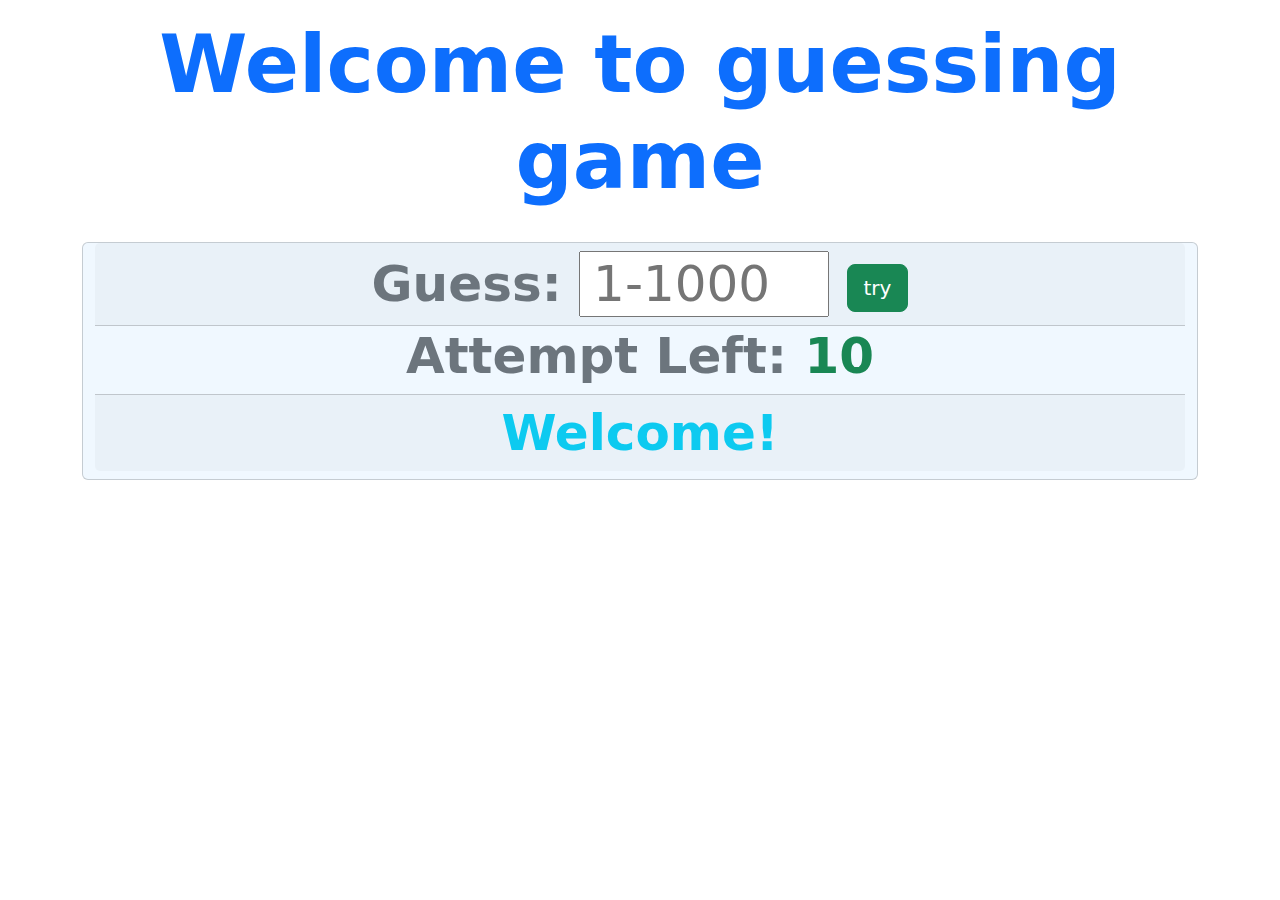
<file: index.html>
<!DOCTYPE html>
<html lang="en">
  <head>
    <meta charset="UTF-8" />
    <meta name="viewport" content="width=device-width, initial-scale=1.0" />
    <title>Gueesing Game</title>
    <link
      rel="stylesheet"
      href="https://cdn.jsdelivr.net/npm/bootstrap@5.3.3/dist/css/bootstrap.min.css"
    />
    <link rel="stylesheet" href="guess.css" />
  </head>
  <body>
    <div class="container">
      <h1 class="text-primary text-center alert">Welcome to guessing game</h1>

      <div class="card container-fluid">
        <h1 class="card-header text-center text-secondary">
          <label for="guess">Guess:</label>
          <input
            class="container short"
            name="guess"
            id="guess"
            type="number"
            placeholder = "1-1000"
          />
          <button id="try" class="btn btn-lg btn-success">try</button>
        </h1>
        <span id="over">
          <h1 class="text-center text-secondary" id="last">
            Attempt Left:
            <span id="attempts" class="text-success"></span>
          </h1>
          <h1 id="message" class="card-footer text-center text-info">
            Welcome! <span id="lastGuess"></span>
          </h1>
        </span>
      </div>
    </div>
    <div class=".progress-bar-animated"></div>
    <script src="guess.js"></script>
    <script src="https://cdn.jsdelivr.net/npm/bootstrap@5.3.3/dist/js/bootstrap.bundle.min.js"></script>
  </body>
</html>
</file>
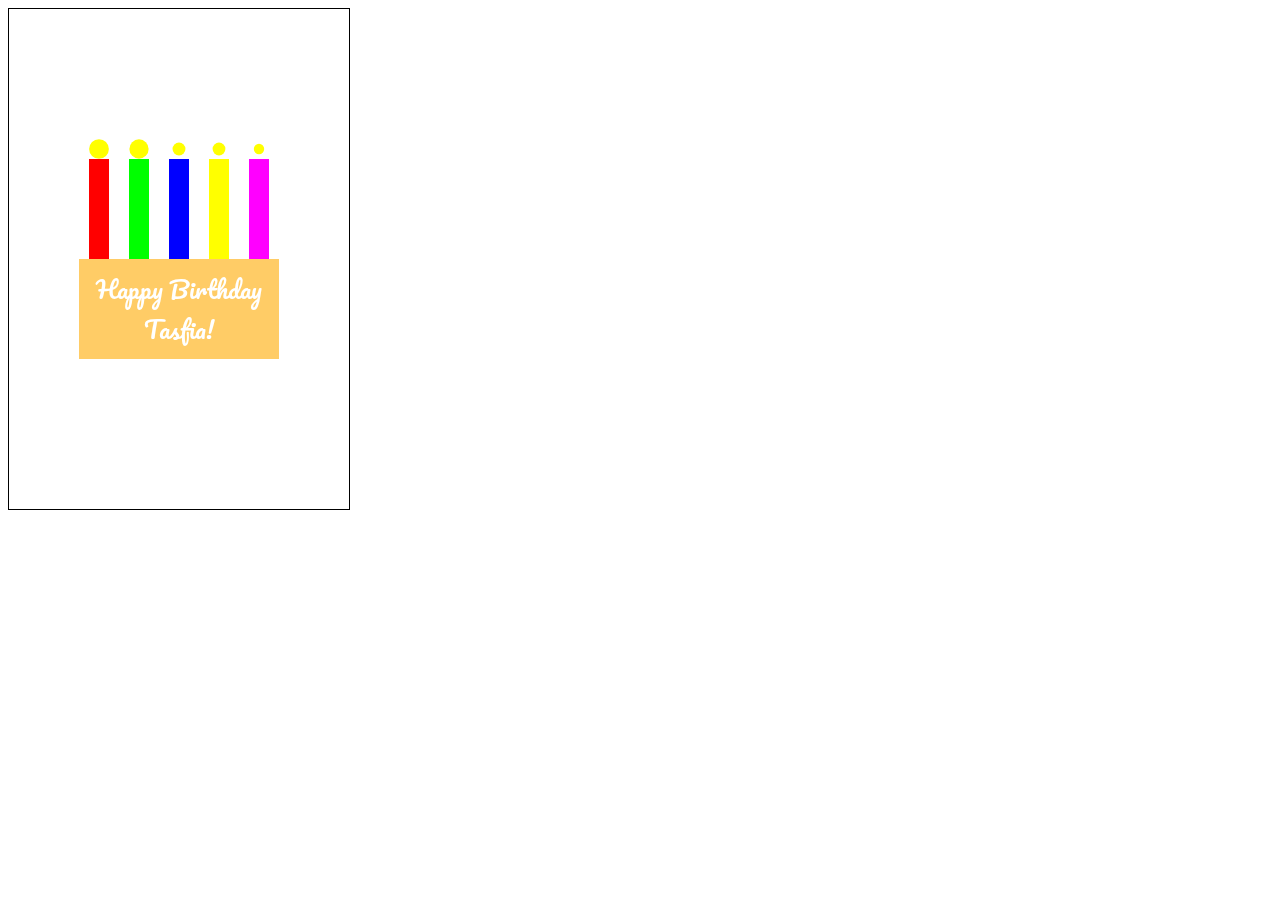
<file: birthday/index.html>
<!DOCTYPE html>
<html lang="en">

<head>
    <meta charset="UTF-8">
    <meta name="viewport" content="width=device-width, initial-scale=1.0">
    <title>Test</title>
    <link rel="stylesheet" href="https://fonts.googleapis.com/css?family=Pacifico">
    <link rel="stylesheet" href="styles.css">
</head>

<body>
    <canvas id="cakeCanvas" width="340%" height="500%"></canvas>
    <script src="script.js"></script>
</body>

</html>
</file>
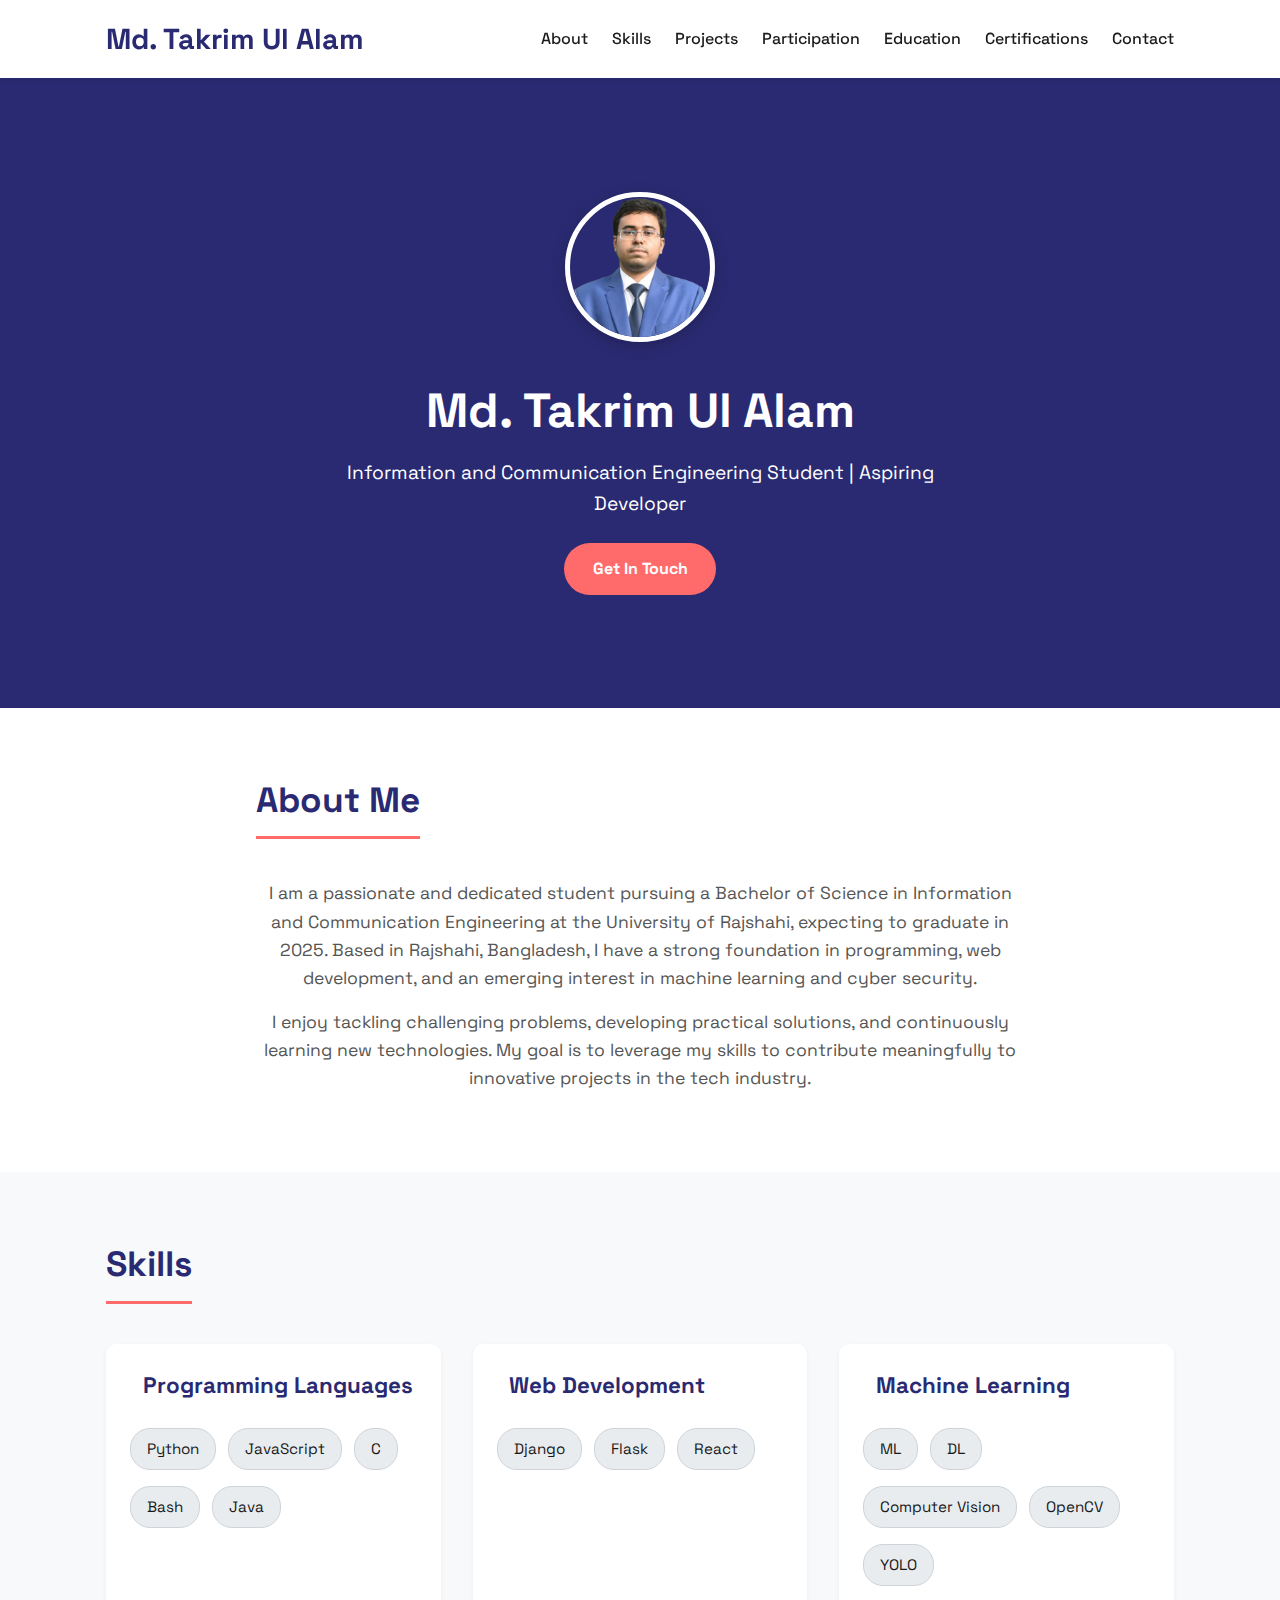
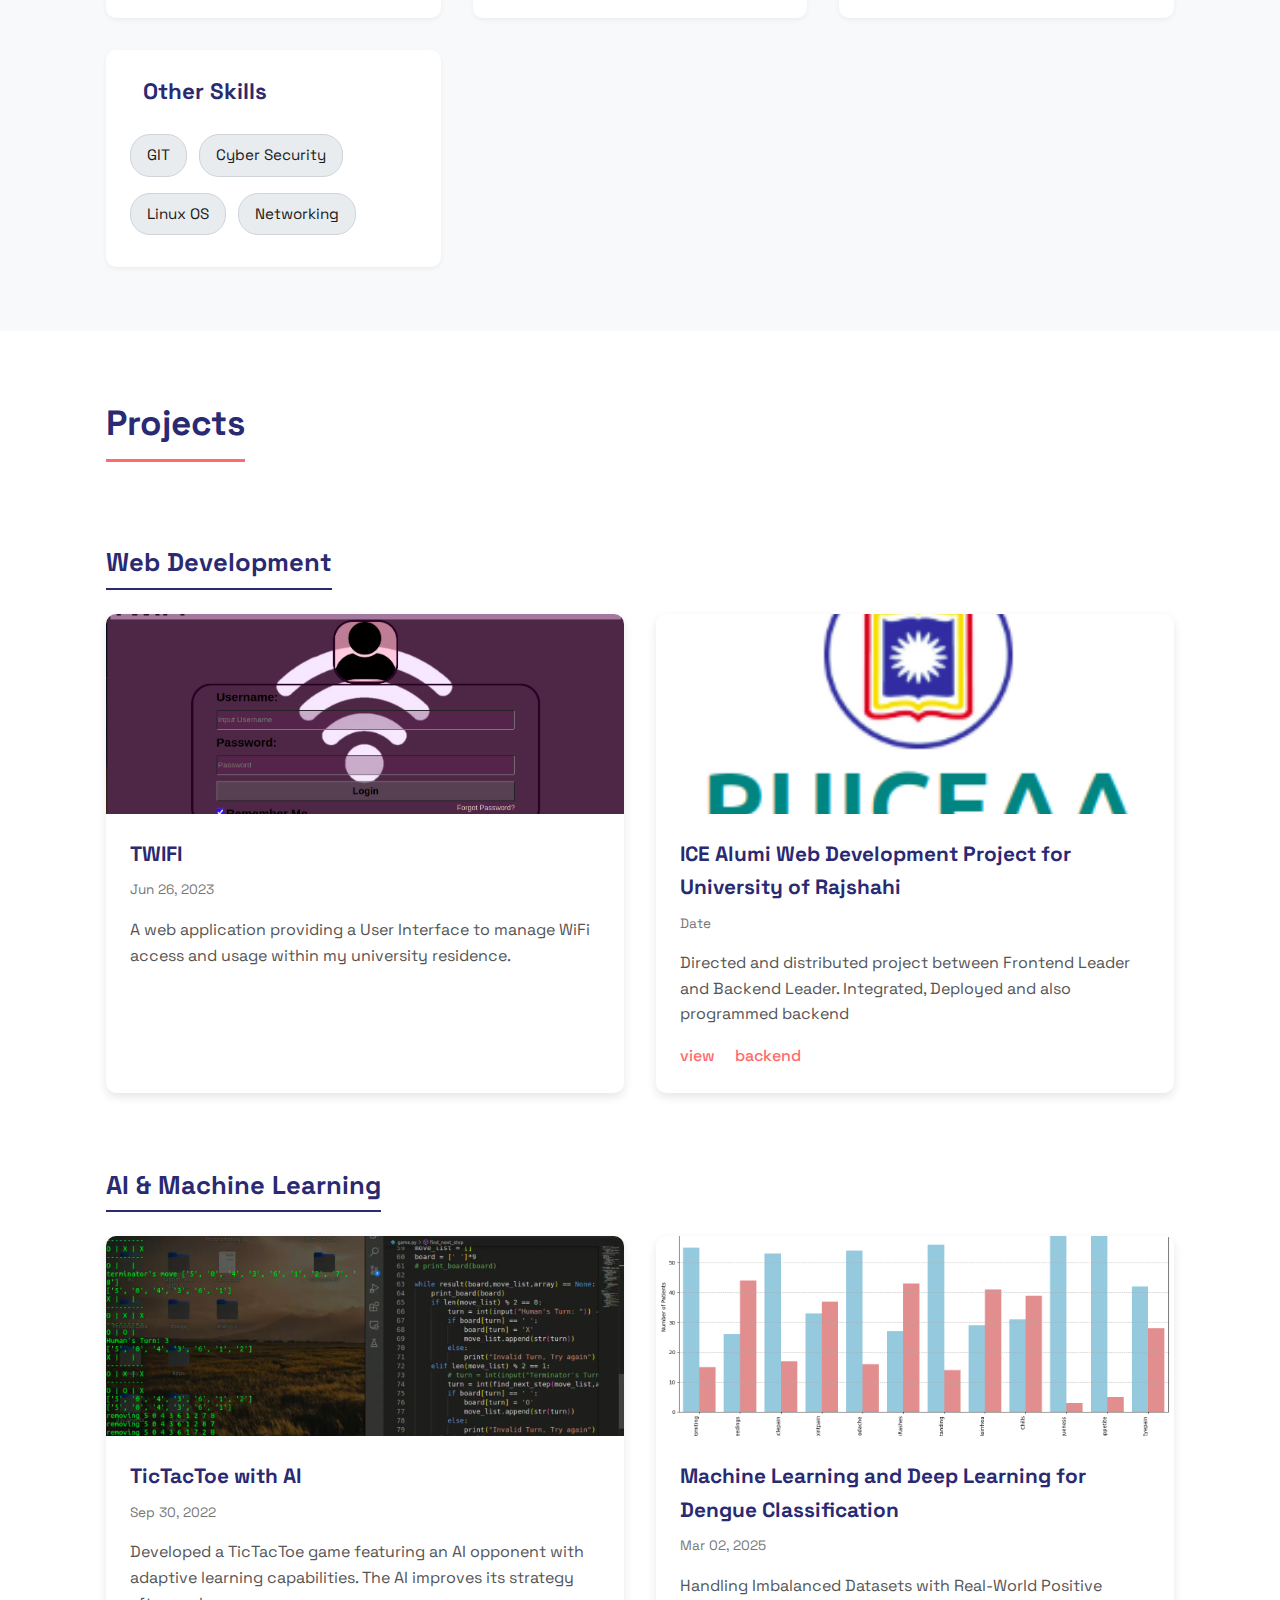
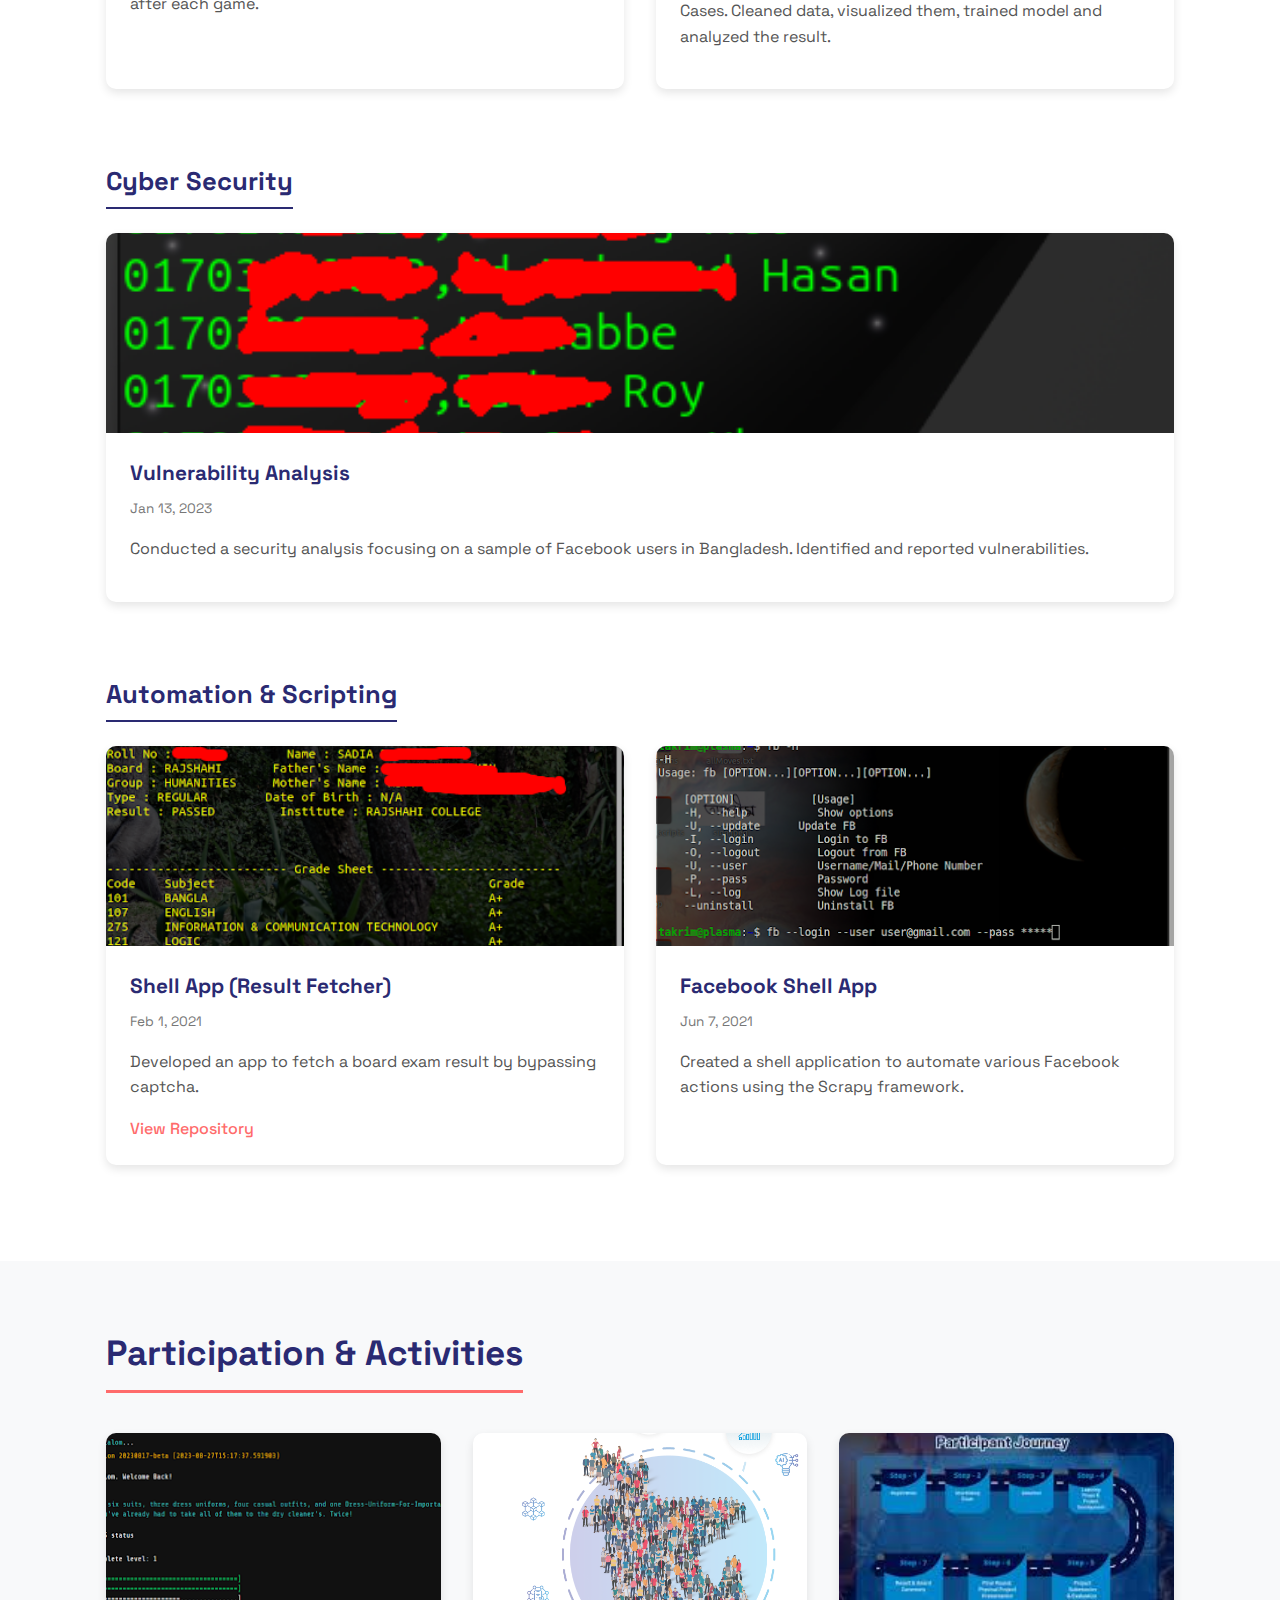
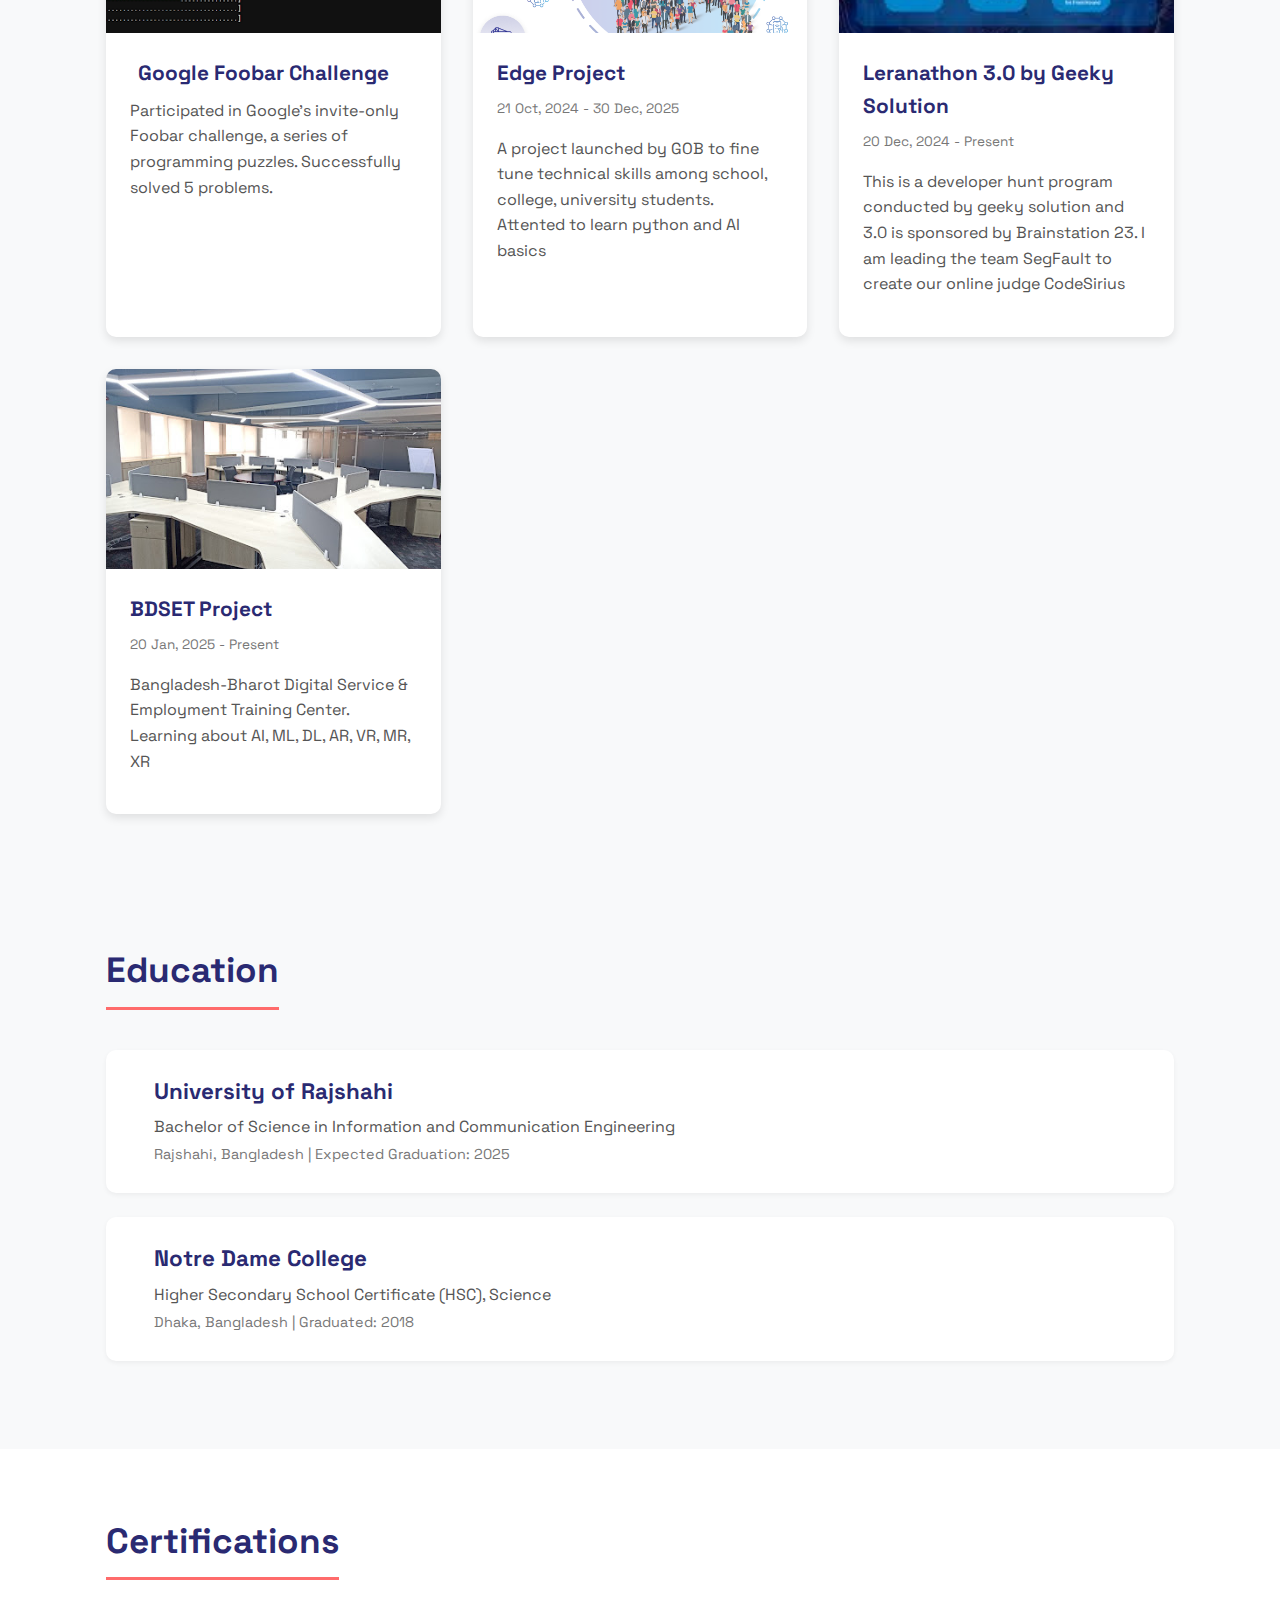
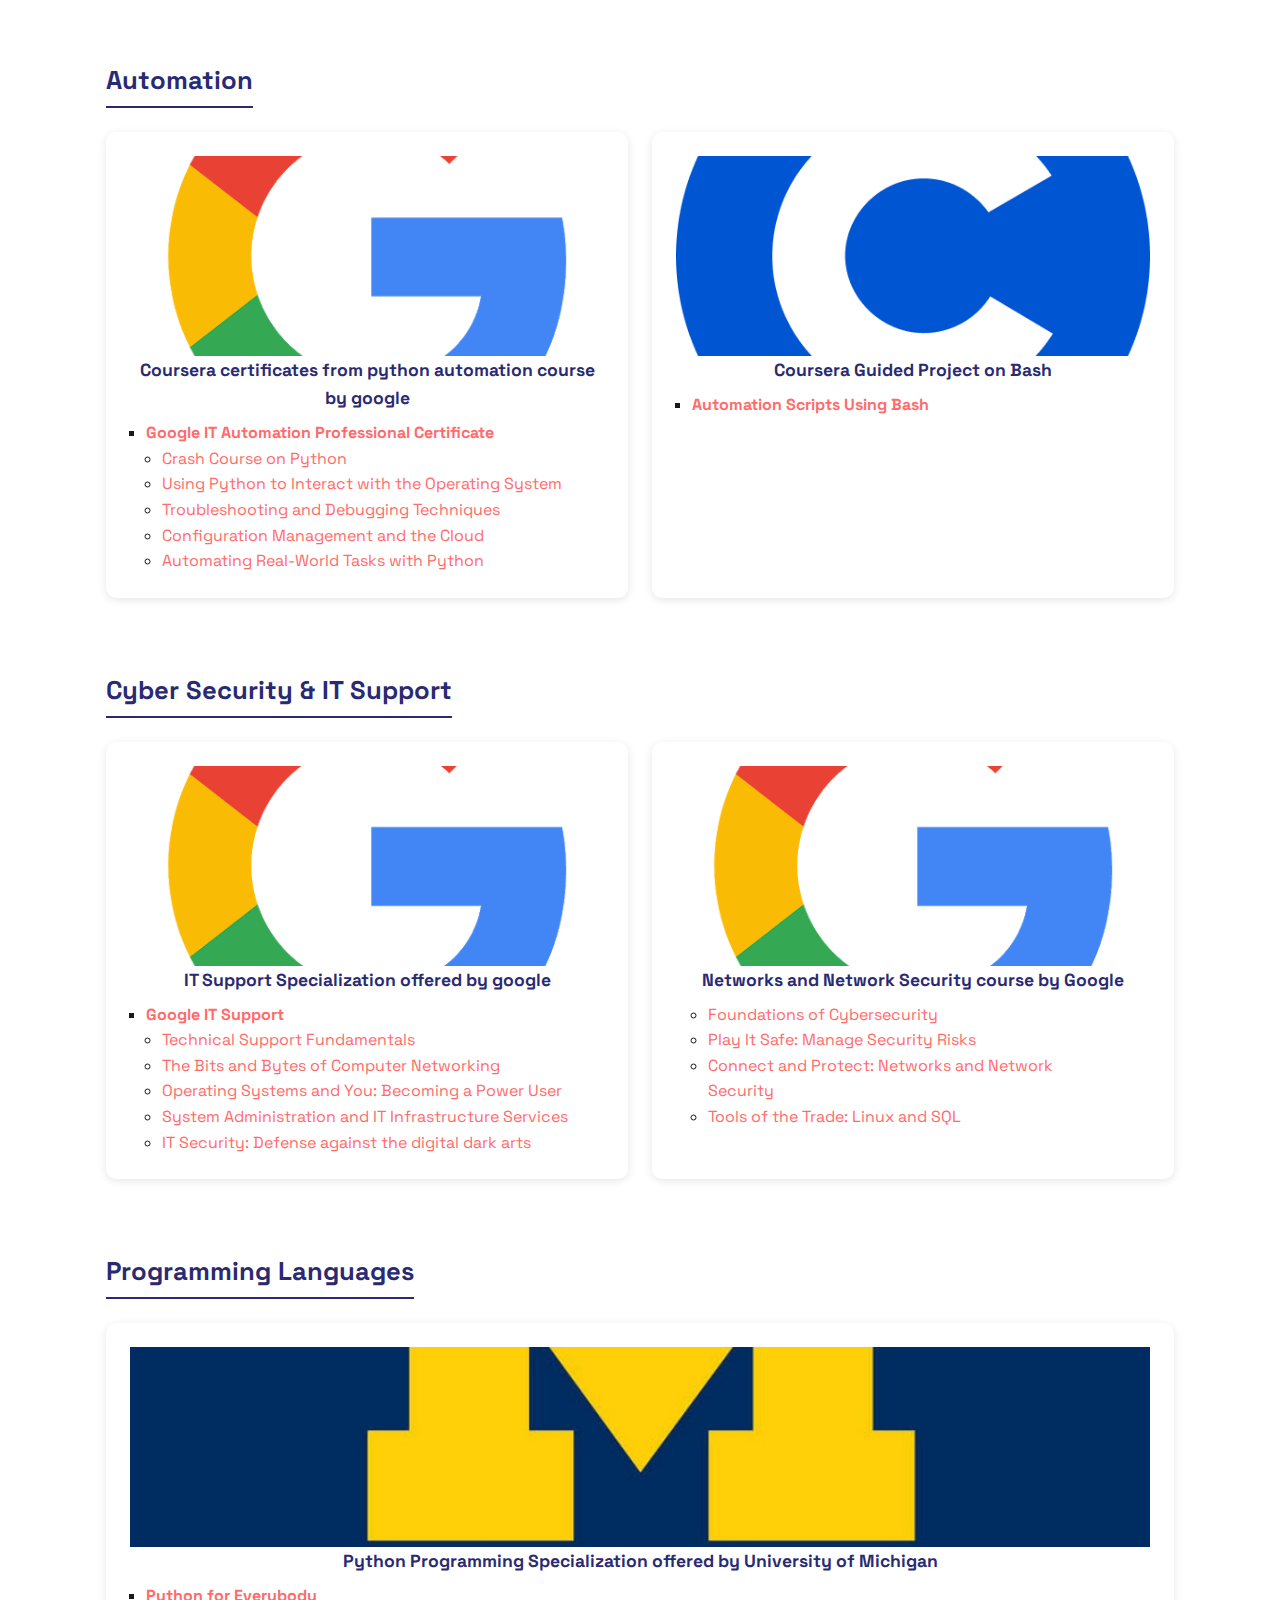
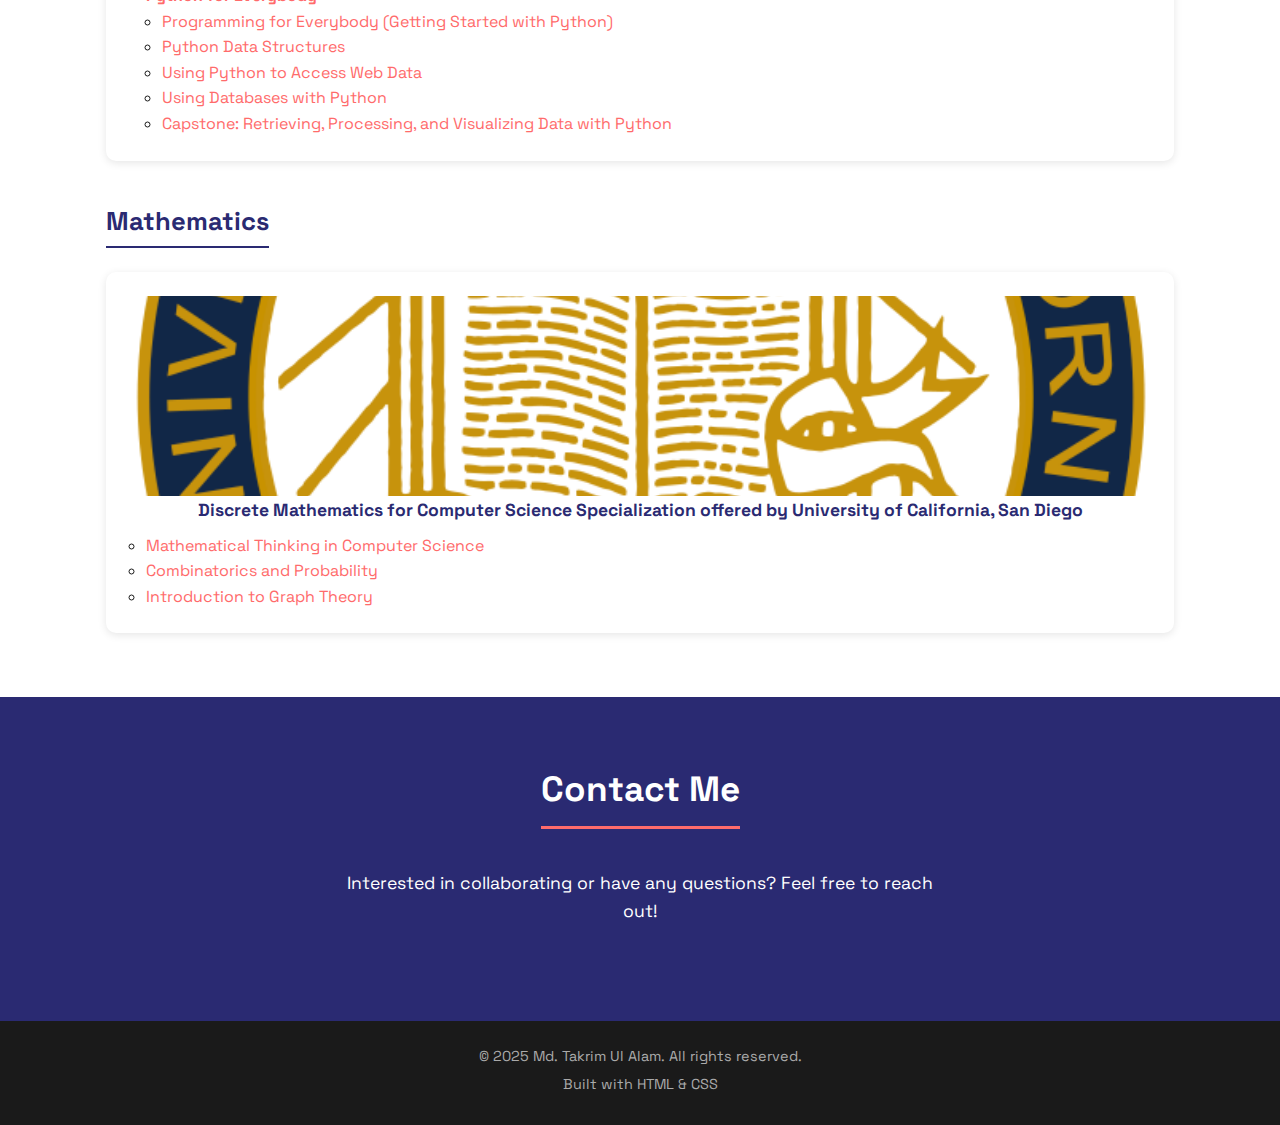
<file: old_portfolio/index.html>
<!DOCTYPE html>
<html lang="en">
<head>
    <meta charset="UTF-8">
    <meta name="viewport" content="width=device-width, initial-scale=1.0">
    <title>Md. Takrim Ul Alam - Portfolio</title>
    <link rel="stylesheet" href="https://cdnjs.cloudflare.com/ajax/libs/font-awesome/6.5.2/css/all.min.css" integrity="sha512-SnH5WK+bZxgPHs44uWIX+LLJAJ9/2PkPKZ5QiAj6Ta86w+fsb2TkcmfRyVX3pBnMFcV7oQPJkl9QevSCWr3W6A==" crossorigin="anonymous" referrerpolicy="no-referrer" />
    <link rel="preconnect" href="https://fonts.googleapis.com">
    <link rel="preconnect" href="https://fonts.gstatic.com" crossorigin>
    <link href="https://fonts.googleapis.com/css2?family=Space+Grotesk:wght@300..700&display=swap" rel="stylesheet">
    <style>
        /* Base Styles */
        :root {
            --primary: #2a2a72; /* Deep Blue */
            --accent: #FF6B6B;  /* Coral Red */
            --dark: #1a1a1a;   /* Very Dark Gray */
            --light: #ffffff;  /* White */
            --bg-light: #f8f9fa; /* Light Gray Background */
        }

        * {
            margin: 0;
            padding: 0;
            box-sizing: border-box;
            font-family: 'Space Grotesk', sans-serif;
        }

        html {
            scroll-behavior: smooth; /* Smooth scrolling */
        }

        body {
            line-height: 1.6;
            color: var(--dark);
            background-color: var(--bg-light); /* Use light gray for body background */
        }

        h1, h2, h3, h4 { /* Added h4 */
            color: var(--primary); /* Use primary color for headers */
            margin-bottom: 1rem;
        }

        h2 {
             text-align: center;
             font-size: 2.2rem;
             padding-bottom: 0.5rem;
             border-bottom: 3px solid var(--accent); /* Accent color border */
             display: inline-block; /* Allows border to fit content */
             margin-bottom: 2.5rem; /* More space below heading */
        }
        /* Center the H2 headings */
        section > h2 {
             display: block; /* Override inline-block for centering */
             width: fit-content; /* Adjust width to content */
             margin-left: auto;
             margin-right: auto;
        }

        /* Style for Category Subheadings (h4) */
        .category-title {
            font-size: 1.6rem;
            margin-top: 2.5rem; /* Space above category title */
            margin-bottom: 1.5rem; /* Space below category title */
            padding-bottom: 0.3rem;
            border-bottom: 2px solid var(--primary); /* Primary color border */
            color: var(--primary);
            display: inline-block;
        }
        /* Ensure category titles are not centered like h2 */
        section > .category-title {
             display: block;
             width: auto;
             margin-left: 0;
             margin-right: 0;
             text-align: left;
        }


        a {
            color: var(--accent);
            text-decoration: none;
            transition: color 0.3s ease;
        }

        a:hover {
            color: var(--primary);
        }

        section {
            padding: 4rem 2rem; /* Consistent padding for sections */
        }

        .container {
             max-width: 1100px;
             margin: 0 auto;
             padding: 0 1rem; /* Padding for smaller screens */
        }


        /* Header/Navigation */
        header {
            background: var(--light);
            box-shadow: 0 2px 5px rgba(0,0,0,0.1);
            position: sticky;
            top: 0;
            z-index: 1000;
            padding: 1rem 0;
        }

        header .container {
             display: flex;
             justify-content: space-between;
             align-items: center;
        }

        .logo {
            font-size: 1.8rem;
            font-weight: bold;
            color: var(--primary);
        }

        nav ul {
            list-style: none;
            display: flex;
        }

        nav ul li {
            margin-left: 1.5rem;
        }

        nav ul li a {
            color: var(--dark);
            font-weight: 500;
            transition: color 0.3s ease;
        }

        nav ul li a:hover {
            color: var(--accent);
        }

        /* Mobile Menu Button */
        .menu-toggle {
            display: none; /* Hidden by default */
            background: none;
            border: none;
            font-size: 1.5rem;
            color: var(--primary);
            cursor: pointer;
        }


        /* Hero Section */
        #hero {
            background: var(--primary);
            color: var(--light);
            text-align: center;
            display: flex;
            flex-direction: column;
            align-items: center;
            justify-content: center;
            min-height: 70vh; /* Make hero section taller */
        }

        #hero h1 {
            font-size: 3rem; /* Larger heading */
            margin-bottom: 0.5rem;
            color: var(--light); /* White heading */
        }
         #hero p {
            font-size: 1.2rem;
            margin-bottom: 1.5rem;
            max-width: 600px; /* Limit width of subtitle */
        }

        .hero-image img {
            width: 150px; /* Adjust size */
            height: 150px;
            border-radius: 50%;
            border: 5px solid var(--light); /* White border */
            margin-bottom: 1.5rem;
            object-fit: cover;
            box-shadow: 0 4px 15px rgba(0,0,0,0.2);
        }

        .cta-button {
            display: inline-block;
            background: var(--accent);
            color: var(--light);
            padding: 0.8rem 1.8rem;
            border-radius: 30px;
            font-weight: bold;
            transition: background-color 0.3s ease, transform 0.3s ease;
        }

        .cta-button:hover {
            background: #ff4f4f; /* Slightly darker accent */
            transform: translateY(-3px);
            color: var(--light);
        }


        /* About Section */
        #about {
            background: var(--light); /* White background for contrast */
        }
        #about .container {
             max-width: 800px; /* Limit width for readability */
        }
         #about p {
            font-size: 1.1rem;
            color: #555; /* Slightly lighter text color */
            margin-bottom: 1rem;
            text-align: center; /* Center align text */
        }


        /* Skills Section */
        #skills {
            background: var(--bg-light); /* Light gray background */
        }

        .skills-grid {
            display: grid;
            grid-template-columns: repeat(auto-fit, minmax(280px, 1fr)); /* Responsive grid */
            gap: 2rem;
        }

        .skill-category {
            background: var(--light);
            padding: 1.5rem;
            border-radius: 10px;
            box-shadow: 0 2px 5px rgba(0,0,0,0.05);
        }

        .skill-category h3 {
            font-size: 1.4rem;
            margin-bottom: 1rem;
            display: flex;
            align-items: center;
            color: var(--primary);
        }
         .skill-category h3 i {
             margin-right: 0.8rem;
             color: var(--accent); /* Icon color */
         }

        .skills-list {
            list-style: none;
            padding-left: 0;
        }
        .skills-list li {
             background-color: #e9ecef; /* Light background for skill items */
             color: var(--dark);
             padding: 0.5rem 1rem;
             margin: 0.5rem 0;
             border-radius: 20px; /* Pill shape */
             font-size: 0.95rem;
             display: inline-block; /* Allow items to wrap */
             margin-right: 0.5rem;
             border: 1px solid #ced4da; /* Subtle border */
        }


        /* Projects Section */
        #projects {
            background: var(--light); /* White background */
        }

        /* Grid specific for project cards within a category */
        .projects-category-grid {
            display: grid;
            grid-template-columns: repeat(auto-fit, minmax(300px, 1fr));
            gap: 2rem;
            margin-bottom: 2rem; /* Space below each category grid */
        }

        .project-card {
            background: var(--light);
            border-radius: 10px;
            padding: 0; /* Remove padding to allow image to fill top */
            margin: 0; /* Remove margin, gap handles spacing */
            box-shadow: 0 4px 10px rgba(0,0,0,0.1);
            overflow: hidden; /* Keep image corners rounded */
            display: flex;
            flex-direction: column;
            transition: transform 0.3s ease, box-shadow 0.3s ease;
        }
        .project-card:hover {
             transform: translateY(-5px);
             box-shadow: 0 8px 15px rgba(0,0,0,0.15);
        }


        .project-image img {
            width: 100%;
            height: 200px; /* Fixed height for images */
            object-fit: cover; /* Cover the area */
            display: block;
        }

        .project-content {
            padding: 1.5rem;
            flex-grow: 1; /* Allow content to fill space */
            display: flex;
            flex-direction: column;
        }

        .project-content h3 { /* Changed from h3 to h5 for card title */
            font-size: 1.3rem;
            margin-bottom: 0.5rem;
            color: var(--primary); /* Ensure card title color */
        }

        .project-date {
            font-size: 0.85rem;
            color: #777;
            margin-bottom: 1rem;
        }

        .project-description {
            font-size: 1rem;
            color: #555;
            flex-grow: 1; /* Push links to bottom */
            margin-bottom: 1rem;
        }

        .project-links a {
            margin-right: 1rem;
            font-weight: 500;
             display: inline-block; /* Ensure links are block level */
             margin-top: auto; /* Push links to the bottom */
        }
         .project-links a i {
             margin-right: 0.3rem;
         }

        /* Participation/Activities Section */
        #participation {
             background: var(--bg-light); /* Light background */
        }
        /* Using project card style for activities */
        .activities-grid {
            display: grid;
            grid-template-columns: repeat(auto-fit, minmax(300px, 1fr));
            gap: 2rem;
        }


        /* Education Section */
        #education {
             background: var(--bg-light);
        }
        .education-entry {
             background: var(--light);
             padding: 1.5rem;
             border-radius: 10px;
             margin-bottom: 1.5rem;
             box-shadow: 0 2px 5px rgba(0,0,0,0.05);
             display: flex;
             align-items: flex-start; /* Align icon with top */
             gap: 1.5rem;
        }
        .education-entry i {
             font-size: 2rem;
             color: var(--primary);
             margin-top: 0.2rem; /* Align icon slightly */
        }
        .education-details h3 {
             font-size: 1.4rem;
             margin-bottom: 0.3rem;
        }
        .education-details p {
             margin-bottom: 0.2rem;
             color: #555;
        }
         .education-details .date {
             font-size: 0.9rem;
             color: #777;
         }


        /* Certifications Section */
        #certs { /* Renamed from #certifications */
            background: var(--light); /* White background */
        }

        /* Grid specific for cert cards within a category */
        .certs-category-grid {
            display: grid;
            grid-template-columns: repeat(auto-fit, minmax(250px, 1fr));
            gap: 1.5rem;
            margin-bottom: 2rem; /* Space below each category grid */
        }

        .cert-card {
            background: var(--light);
            padding: 1.5rem;
            border-radius: 10px;
            text-align: center;
            box-shadow: 0 2px 8px rgba(0,0,0,0.1);
            transition: transform 0.3s ease, box-shadow 0.3s ease;
        }
        .cert-card:hover {
             transform: translateY(-5px);
             box-shadow: 0 6px 12px rgba(0,0,0,0.15);
        }

        .cert-card h3 { /* Changed from h3 to h5 for card title */
            font-size: 1.1rem;
            margin-bottom: 0.5rem;
            color: var(--primary); /* Ensure card title color */
        }
        .cert-card p {
             font-size: 0.9rem;
             color: #777;
        }
         /* Optional: Add icons to cert cards */
         .cert-card i {
             font-size: 2.5rem;
             color: var(--accent);
             margin-bottom: 1rem;
         }


        /* Contact Section */
        #contact {
            background: var(--primary); /* Primary background */
            color: var(--light); /* Light text */
            text-align: center;
        }
        #contact h2 {
             color: var(--light); /* Light heading */
             border-bottom-color: var(--accent); /* Accent border */
        }
        #contact p {
            font-size: 1.1rem;
            margin-bottom: 2rem;
            max-width: 600px;
            margin-left: auto;
            margin-right: auto;
        }
        .contact-links {
            display: flex;
            justify-content: center;
            gap: 1.5rem;
        }
        .contact-links a {
            color: var(--light);
            font-size: 2.5rem; /* Larger icons */
            transition: color 0.3s ease, transform 0.3s ease;
        }
        .contact-links a:hover {
            color: var(--accent);
            transform: scale(1.1); /* Slightly enlarge on hover */
        }


        /* Footer */
        footer {
            background: var(--dark);
            color: #aaa; /* Lighter gray for footer text */
            padding: 1.5rem 1rem;
            text-align: center;
            font-size: 0.9rem;
        }
        footer p {
             margin-bottom: 0.3rem;
        }


        /* Responsive Design */
        @media (max-width: 768px) {
             /* Adjust header for mobile */
             nav ul {
                 display: none; /* Hide nav links */
                 flex-direction: column;
                 position: absolute;
                 top: 60px; /* Adjust based on header height */
                 left: 0;
                 width: 100%;
                 background: var(--light);
                 box-shadow: 0 2px 5px rgba(0,0,0,0.1);
                 padding: 1rem 0;
             }
             nav ul.active {
                 display: flex; /* Show when active */
             }
              nav ul li {
                 margin: 0.5rem 0;
                 text-align: center;
             }
             .menu-toggle {
                 display: block; /* Show hamburger icon */
             }

            #hero h1 {
                font-size: 2.2rem;
            }
             #hero p {
                 font-size: 1rem;
             }
             .hero-image img {
                 width: 120px;
                 height: 120px;
             }

            section {
                padding: 3rem 1rem; /* Reduce padding on mobile */
            }

            h2 {
                font-size: 1.8rem;
                margin-bottom: 2rem;
            }
             /* Adjust category title size on mobile */
            .category-title {
                 font-size: 1.4rem;
            }

            .skills-grid, .projects-category-grid, .certs-category-grid, .activities-grid { /* Updated grids */
                grid-template-columns: 1fr; /* Stack grids on mobile */
                gap: 1.5rem;
            }

            .contact-links a {
                 font-size: 2rem; /* Smaller icons on mobile */
            }
        }

    </style>
</head>
<body>

    <header>
        <div class="container">
            <div class="logo">Md. Takrim Ul Alam</div>
            <button class="menu-toggle" id="mobile-menu" aria-label="Menu">
                <i class="fas fa-bars"></i>
            </button>
            <nav>
                <ul id="nav-links">
                    <li><a href="#about">About</a></li>
                    <li><a href="#skills">Skills</a></li>
                    <li><a href="#projects">Projects</a></li>
                    <li><a href="#participation">Participation</a></li>
                    <li><a href="#education">Education</a></li>
                    <li><a href="#certs">Certifications</a></li>
                    <li><a href="#contact">Contact</a></li>
                </ul>
            </nav>
        </div>
    </header>

    <main>

        <section id="hero">
            <div class="hero-image">
                <img src="images/takrim-image.png" alt="Md. Takrim Ul Alam">
            </div>
            <h1>Md. Takrim Ul Alam</h1>
            <p>Information and Communication Engineering Student | Aspiring Developer</p>
            <a href="#contact" class="cta-button">Get In Touch</a>
        </section>

        <section id="about">
            <div class="container">
                <h2>About Me</h2>
                <p>
                    I am a passionate and dedicated student pursuing a Bachelor of Science in Information and Communication Engineering at the University of Rajshahi, expecting to graduate in 2025. Based in Rajshahi, Bangladesh, I have a strong foundation in programming, web development, and an emerging interest in machine learning and cyber security.
                </p>
                <p>
                    I enjoy tackling challenging problems, developing practical solutions, and continuously learning new technologies. My goal is to leverage my skills to contribute meaningfully to innovative projects in the tech industry.
                </p>
            </div>
        </section>

        <section id="skills">
            <div class="container">
                <h2>Skills</h2>
                <div class="skills-grid">
                    <div class="skill-category">
                        <h3><i class="fas fa-code"></i>Programming Languages</h3>
                        <ul class="skills-list">
                            <li>Python</li>
                            <li>JavaScript</li>
                            <li>C</li>
                            <li>Bash</li>
                            <li>Java</li>
                        </ul>
                    </div>
                    <div class="skill-category">
                        <h3><i class="fas fa-globe"></i>Web Development</h3>
                        <ul class="skills-list">
                            <li>Django</li>
                            <li>Flask</li>
                            <li>React</li></ul>
                    </div>
                    <div class="skill-category">
                        <h3><i class="fas fa-brain"></i>Machine Learning</h3>
                        <ul class="skills-list">
                            <li>ML</li>
                            <li>DL</li>
                            <li>Computer Vision</li>
                            <li>OpenCV</li>
                            <li>YOLO</li>
                        </ul>
                    </div>
                    <div class="skill-category">
                        <h3><i class="fas fa-cogs"></i>Other Skills</h3>
                        <ul class="skills-list">
                            <li>GIT</li>
                            <li>Cyber Security</li>
                            <li>Linux OS</li>
                            <li>Networking</li>
                        </ul>
                    </div>
                </div>
            </div>
        </section>

        <section id="projects">
            <div class="container">
                <h2>Projects</h2>
                <br>
                <h4 class="category-title">Web Development</h4>
                <div class="projects-category-grid">
                    <div class="project-card">
                        <div class="project-image">
                            <img src="images/twifi.png" alt="TWIFI Project">
                        </div>
                        <div class="project-content">
                            <h3>TWIFI</h3>
                            <p class="project-date">Jun 26, 2023</p>
                            <p class="project-description">A web application providing a User Interface to manage WiFi access and usage within my university residence.</p>
                            <div class="project-links">
                                </div>
                        </div>
                    </div>
                    <div class="project-card">
                        <div class="project-image">
                            <img src="images/ruiceaa.png" alt="ICE Alumi Web Dev project">
                        </div>
                        <div class="project-content">
                            <h3>ICE Alumi Web Development Project for University of Rajshahi</h3>
                            <p class="project-date">Date</p>
                            <p class="project-description">Directed and distributed project between Frontend Leader and Backend Leader. Integrated, Deployed and also programmed backend</p>
                            <div class="project-links">
                                <a href="https://ice-alumni-webdev.vercel.app/">view</a>
                                <a href="https://iceru.pythonanywhere.com/">backend</a>
                                </div>
                        </div>
                    </div>
                </div>

                <h4 class="category-title">AI & Machine Learning</h4>
                <div class="projects-category-grid">
                    <div class="project-card">
                         <div class="project-image">
                            <img src="images/tictactoeai.png" alt="TicTacToe AI Project">
                        </div>
                        <div class="project-content">
                            <h3>TicTacToe with AI</h3>
                            <p class="project-date">Sep 30, 2022</p>
                            <p class="project-description">Developed a TicTacToe game featuring an AI opponent with adaptive learning capabilities. The AI improves its strategy after each game.</p>
                             <div class="project-links">
                                 </div>
                        </div>
                    </div>
                    <div class="project-card">
                        <div class="project-image">
                           <img src="images/dengue.png" alt="Dengue ML,DL classification">
                       </div>
                    <div class="project-content">
                        <h3>Machine Learning and Deep Learning for Dengue Classification</h3>
                        <p class="project-date">Mar 02, 2025</p>
                        <p class="project-description">Handling Imbalanced Datasets
                            with Real-World Positive Cases. Cleaned data, visualized them, trained model and analyzed the result.</p>
                         <div class="project-links">
                             </div>
                    </div>
                    </div>
                    </div>
                 <h4 class="category-title">Cyber Security</h4>
                <div class="projects-category-grid">
                     <div class="project-card">
                         <div class="project-image">
                             <img src="images/vulnerable.png" alt="Vulnerability Analysis Project">
                        </div>
                        <div class="project-content">
                            <h3>Vulnerability Analysis</h3>
                            <p class="project-date">Jan 13, 2023</p>
                            <p class="project-description">Conducted a security analysis focusing on a sample of Facebook users in Bangladesh. Identified and reported vulnerabilities.</p>
                             <div class="project-links">
                                </div>
                        </div>
                    </div>
                    </div>

                 <h4 class="category-title">Automation & Scripting</h4>
                <div class="projects-category-grid">
                     <div class="project-card">
                        <div class="project-image">
                            <img src="images/result.png" alt="Shell App - Result Fetcher">
                       </div>
                       <div class="project-content">
                           <h3>Shell App (Result Fetcher)</h3>
                           <p class="project-date">Feb 1, 2021</p>
                           <p class="project-description">Developed an app to fetch a board exam result by bypassing captcha.</p>
                            <div class="project-links">
                                <a href="https://github.com/takrim1999/hsc">View Repository</a>
                                </div>
                       </div>
                   </div>
                    <div class="project-card">
                         <div class="project-image">
                            <img src="images/shellfb.png" alt="Facebook Shell App Project">
                        </div>
                        <div class="project-content">
                            <h3>Facebook Shell App</h3>
                            <p class="project-date">Jun 7, 2021</p>
                            <p class="project-description">Created a shell application to automate various Facebook actions using the Scrapy framework.</p>
                             <div class="project-links">
                                 </div>
                        </div>
                    </div>
                    </div>

            </div>
        </section>

        <section id="participation">
            <div class="container">
                <h2>Participation & Activities</h2>
                <div class="activities-grid"> <div class="project-card"> <div class="project-image">
                            <img src="images/foobar1.png" alt="Google Foobar">
                        </div>
                        <div class="project-content">
                            <h3><i class="fab fa-google" style="color: var(--primary); margin-right: 0.5rem;"></i>Google Foobar Challenge</h3>
                            <!-- <p class="project-date">Date of Event</p> -->
                            <p class="project-description">Participated in Google's invite-only Foobar challenge, a series of programming puzzles. Successfully solved 5 problems.</p>
                             <div class="project-links">
                                </div>
                        </div>
                    </div>
                    <div class="project-card">
                        <div class="project-image">
                            <img src="images/edge.png" alt="Edge Project">
                        </div>
                        <div class="project-content">
                            <h3><a href="https://edge.gov.bd/" style="color: #2a2a72;">Edge Project</a></h3>
                            <p class="project-date">21 Oct, 2024 - 30 Dec, 2025</p>
                            <p class="project-description">A project launched by GOB to fine tune technical skills among school, college, university students. Attented to learn python and AI basics</p>
                             <div class="project-links">
                                </div>
                        </div>
                    </div>
                     <div class="project-card">
                        <div class="project-image">
                            <img src="images/learnathon.jpeg" alt="Learnathon 3.0">
                        </div>
                        <div class="project-content">
                            <h3><a href="https://learnathon.geeky.solutions/" style="color: #2a2a72;">Leranathon 3.0 by Geeky Solution</a></h3>
                            <p class="project-date">20 Dec, 2024 - Present</p>
                            <p class="project-description">This is a developer hunt program conducted by geeky solution and 3.0 is sponsored by Brainstation 23. I am leading the team SegFault to create our online judge CodeSirius</p>
                             <div class="project-links">
                                </div>
                        </div>
                    </div>
                     <div class="project-card">
                        <div class="project-image">
                            <img src="images/bdset.jpg" alt="BDSET">
                        </div>
                        <div class="project-content">
                            <h3><a href="https://bhtpa.gov.bd/site/page/db916efe-105a-4301-acba-2dcfd02fac15/BDSET-Project" style="color: #2a2a72;">BDSET Project</a></h3>
                            <p class="project-date">20 Jan, 2025 - Present</p>
                            <p class="project-description">Bangladesh-Bharot Digital Service & Employment Training Center. Learning about AI, ML, DL, AR, VR, MR, XR</p>
                             <div class="project-links">
                                </div>
                        </div>
                    </div>
                </div>
            </div>
        </section>

        <section id="education">
             <div class="container">
                 <h2>Education</h2>
                 <div class="education-entry">
                     <i class="fas fa-university"></i>
                     <div class="education-details">
                         <h3>University of Rajshahi</h3>
                         <p>Bachelor of Science in Information and Communication Engineering</p>
                         <p class="date">Rajshahi, Bangladesh | Expected Graduation: 2025</p>
                     </div>
                 </div>
                 <div class="education-entry">
                     <i class="fas fa-school"></i>
                     <div class="education-details">
                         <h3>Notre Dame College</h3>
                         <p>Higher Secondary School Certificate (HSC), Science</p>
                         <p class="date">Dhaka, Bangladesh | Graduated: 2018</p>
                     </div>
                 </div>
             </div>
        </section>

        <section id="certs"> <div class="container">
                <h2>Certifications</h2>
                <br>
                <h4 class="category-title">Automation</h4>
                 <div class="certs-category-grid">
                     <div class="cert-card">
                        <!-- <i class="fas fa-robot"></i> -->
                        <div class="project-image">
                            <img src="images/google.png" alt="BDSET">
                        </div>
                        <h3>Coursera certificates from python automation course by google</h3>
                        <ul class="container">
                            <li style="list-style:square; text-align: left; font-weight: bolder;"><a target="_blank" href="https://coursera.org/verify/professional-cert/FEDM8NNZLSQ2">Google IT Automation Professional Certificate</a></li>
                            <div class="container">
                            <li style="text-align: left; list-style:circle"><a target="_blank" href="https://coursera.org/verify/DRMJTB2QF4TA">Crash Course on Python</a></li>
                            <li style="text-align: left; list-style:circle"><a target="_blank" href="https://coursera.org/verify/7TV2MKMZVL5D">Using Python to Interact with the Operating System</a></li>
                            <li style="text-align: left; list-style:circle"><a target="_blank" href="https://coursera.org/verify/BL8WT6KEHKEU">Troubleshooting and Debugging Techniques</a></li>
                            <li style="text-align: left; list-style:circle"><a target="_blank" href="https://oursera.org/verify/DEHKLYCBJH2N">Conﬁguration Management and the Cloud</a></li>
                            <li style="text-align: left; list-style:circle"><a target="_blank" href="https://coursera.org/verify/EECV2X68WG2V">Automating Real-World Tasks with Python</a></li>
                            </div>
                        </ul>
                    </div>
                     <div class="cert-card">
                        <div class="project-image">
                            <img src="images/coursera.png" alt="BDSET">
                        </div>
                        <h3>Coursera Guided Project on Bash</h3>
                        <ul class="container">
                            <li style="list-style:square; text-align: left; font-weight: bolder;"><a target="_blank" href="https://coursera.org/verify/TT2G68YKPSX7">Automation Scripts Using Bash</a></li>
                        </ul>
                    </div>
                    </div>

                 <h4 class="category-title">Cyber Security & IT Support</h4>
                 <div class="certs-category-grid">

                    <div class="cert-card">
                        <div class="project-image">
                            <img src="images/google.png" alt="BDSET">
                        </div>
                        <h3>IT Support Specialization offered by google</h3>
                        <ul class="container">
                            <li style="list-style:square; text-align: left; font-weight: bolder;"><a target="_blank" href="https://coursera.org/verify/professional-cert/MNZ8SWKYC8TS">Google IT Support</a></li>
                            <div class="container">
                            <li style="text-align: left; list-style:circle"><a target="_blank" href="https://coursera.org/verify/ZPLPB5ZESYC4">Technical Support Fundamentals</a></li>
                            <li style="text-align: left; list-style:circle"><a target="_blank" href="https://coursera.org/verify/UN9YU92F2AKX">The Bits and Bytes of Computer Networking</a></li>
                            <li style="text-align: left; list-style:circle"><a target="_blank" href="https://coursera.org/verify/9RMZXGJDJ467">Operating Systems and You: Becoming a Power User</a></li>
                            <li style="text-align: left; list-style:circle"><a target="_blank" href="https://coursera.org/verify/V8N24MUZGW4H">System Administration and IT Infrastructure Services</a></li>
                            <li style="text-align: left; list-style:circle"><a target="_blank" href="https://coursera.org/verify/M55CYLYNNVF9">IT Security: Defense against the digital dark arts</a></li>
                            </div>
                        </ul>
                    </div>
                    <div class="cert-card">
                        <div class="project-image">
                            <img src="images/google.png" alt="BDSET">
                        </div>
                        <h3>Networks and Network Security course by Google</h3>
                        <ul class="container">
                            <div class="container">
                            <li style="text-align: left; list-style:circle"><a target="_blank" href="https://coursera.org/verify/XMYNVBFTVPRP">Foundations of Cybersecurity</a></li>
                            <li style="text-align: left; list-style:circle"><a target="_blank" href="https://coursera.org/verify/MVUY2TDQ7ND9">Play It Safe: Manage Security Risks</a></li>
                            <li style="text-align: left; list-style:circle"><a target="_blank" href="http://coursera.org/verify/PK7T9J99354W">Connect and Protect: Networks and Network Security</a></li>
                            <li style="text-align: left; list-style:circle"><a target="_blank" href="http://coursera.org/verify/KQEMM5E8XSSB">Tools of the Trade: Linux and SQL</a></li>
                            </div>
                        </ul>
                    </div>
                    </div>

                 <h4 class="category-title">Programming Languages</h4>
                 <div class="cert-card">
                    <div class="project-image">
                        <img src="images/michigan.jpg" alt="BDSET">
                    </div>
                    <h3>Python Programming Specialization offered by University of Michigan</h3>
                    <ul class="container">
                        <li style="list-style:square; text-align: left; font-weight: bolder;"><a target="_blank" href="https://coursera.org/verify/specialization/KNEZVNSFSDWJ">Python for Everybody</a></li>
                        <div class="container">
                        <li style="text-align: left; list-style:circle"><a target="_blank" href="https://coursera.org/verify/LJJT3GYY9J7H">Programming for Everybody (Getting Started with Python)</a></li>
                        <li style="text-align: left; list-style:circle"><a target="_blank" href="https://coursera.org/verify/3W84KSCZ6C8E">Python Data Structures</a></li>
                        <li style="text-align: left; list-style:circle"><a target="_blank" href="https://coursera.org/verify/3Z5FNB9MKKDH">Using Python to Access Web Data</a></li>
                        <li style="text-align: left; list-style:circle"><a target="_blank" href="https://coursera.org/verify/7U4Q3NJXWBNY">Using Databases with Python</a></li>
                        <li style="text-align: left; list-style:circle"><a target="_blank" href="https://coursera.org/verify/WVFPXWJHJSUL">Capstone: Retrieving, Processing, and Visualizing Data with Python</a></li>
                        </div>
                    </ul>
                </div>

                <h4 class="category-title">Mathematics</h4>
                 <div class="cert-card">
                    <div class="project-image">
                        <img src="images/sandiego.png" alt="BDSET">
                    </div>
                    <h3>Discrete Mathematics for Computer Science Specialization offered by University of California, San Diego</h3>
                    <ul class="container">
                        <li style="text-align: left; list-style:circle"><a target="_blank" href="https://coursera.org/verify/W24KQ74M3NN7">Mathematical Thinking in Computer Science</a></li>
                        <li style="text-align: left; list-style:circle"><a target="_blank" href="https://coursera.org/verify/MLFG959H8N2B">Combinatorics and Probability</a></li>
                        <li style="text-align: left; list-style:circle"><a target="_blank" href="https://coursera.org/verify/KMYBBW6XSJD6">Introduction to Graph Theory</a></li>
                    </ul>
                </div>

                 <!-- <h4 class="category-title">Web Development</h4>
                 <div class="certs-category-grid">
                     <div class="cert-card">
                        <i class="fas fa-certificate"></i>
                        <h3>Web Dev Certificate</h3>
                        <p>Add details here</p>
                    </div>
                    </div>

                 <h4 class="category-title">AI & Machine Learning</h4>
                 <div class="certs-category-grid">
                     <div class="cert-card">
                        <i class="fas fa-brain"></i>
                        <h3>AI Certificate</h3>
                        <p>Add details here</p>
                    </div>
                    </div> -->

            </div>
        </section>

        <section id="contact">
            <div class="container">
                <h2>Contact Me</h2>
                <p>
                    Interested in collaborating or have any questions? Feel free to reach out!
                </p>
                <div class="contact-links">
                    <a href="mailto:takrimulalom@gmail.com" aria-label="Email">
                        <i class="fas fa-envelope"></i>
                    </a>
                    <a href="https://github.com/takrim1999" target="_blank" rel="noopener noreferrer" aria-label="GitHub">
                        <i class="fab fa-github"></i>
                    </a>
                    <a href="https://linkedin.com/in/takrim1999" target="_blank" rel="noopener noreferrer" aria-label="LinkedIn">
                        <i class="fab fa-linkedin"></i>
                    </a>
                     </div>
            </div>
        </section>

    </main>

    <footer>
        <div class="container">
            <p>&copy; 2025 Md. Takrim Ul Alam. All rights reserved.</p>
            <p>Built with HTML & CSS</p>
        </div>
    </footer>

    <script>
        const menuButton = document.getElementById('mobile-menu');
        const navLinks = document.getElementById('nav-links');

        if (menuButton && navLinks) {
            menuButton.addEventListener('click', () => {
                navLinks.classList.toggle('active'); // Toggles the .active class to show/hide
            });
        }
    </script>

</body>
</html>
</file>
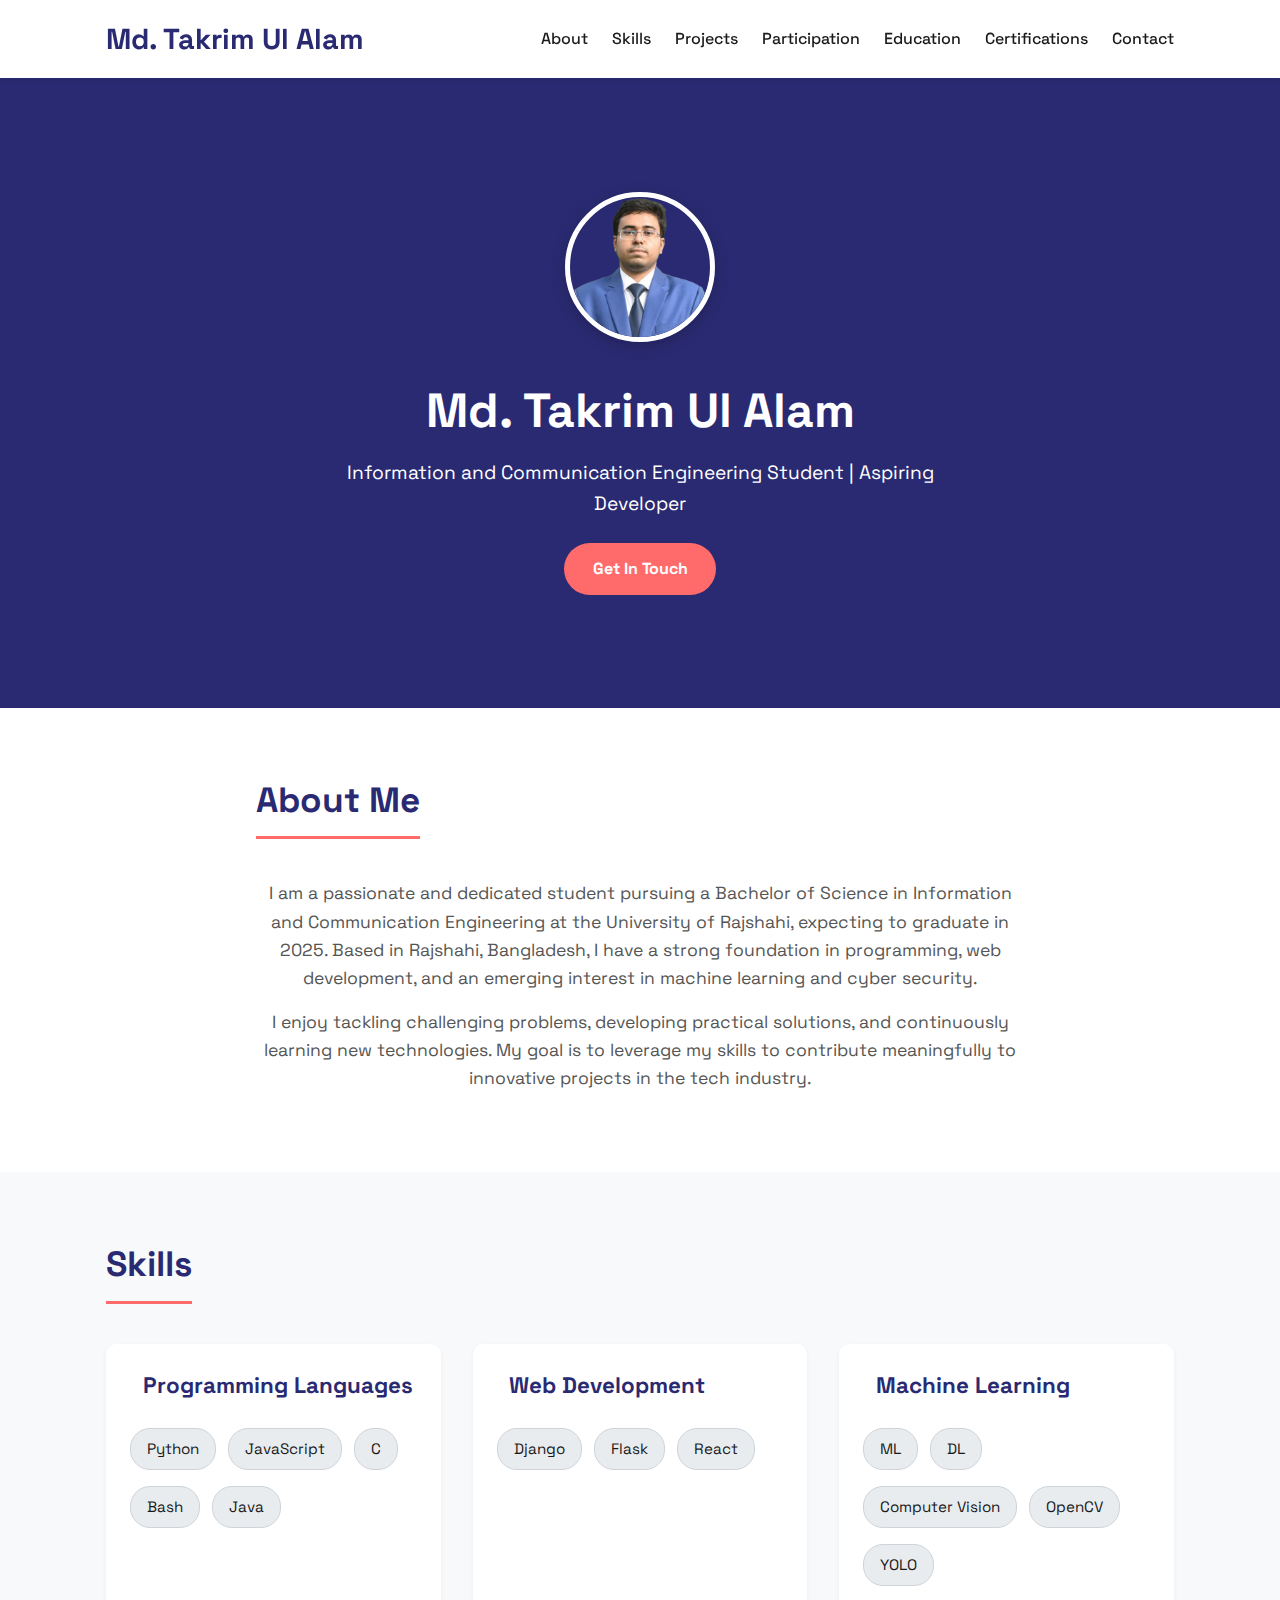
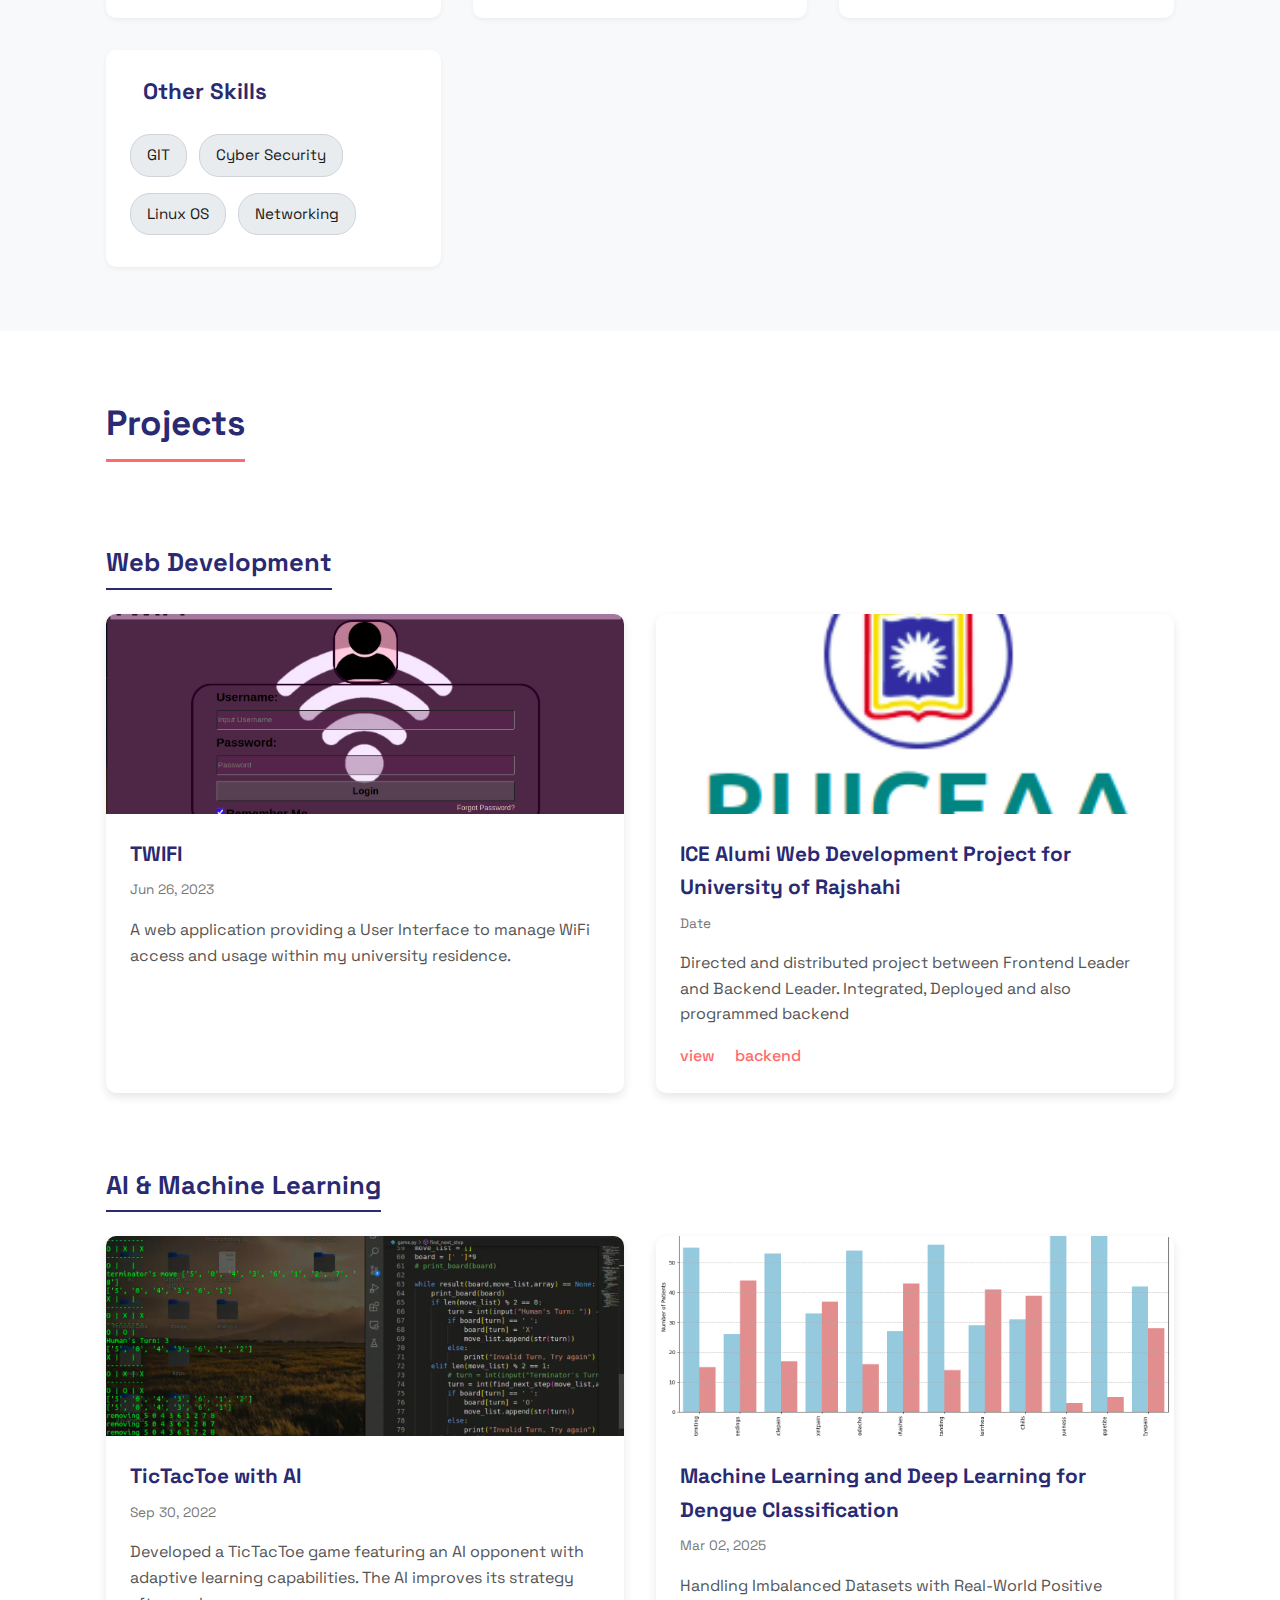
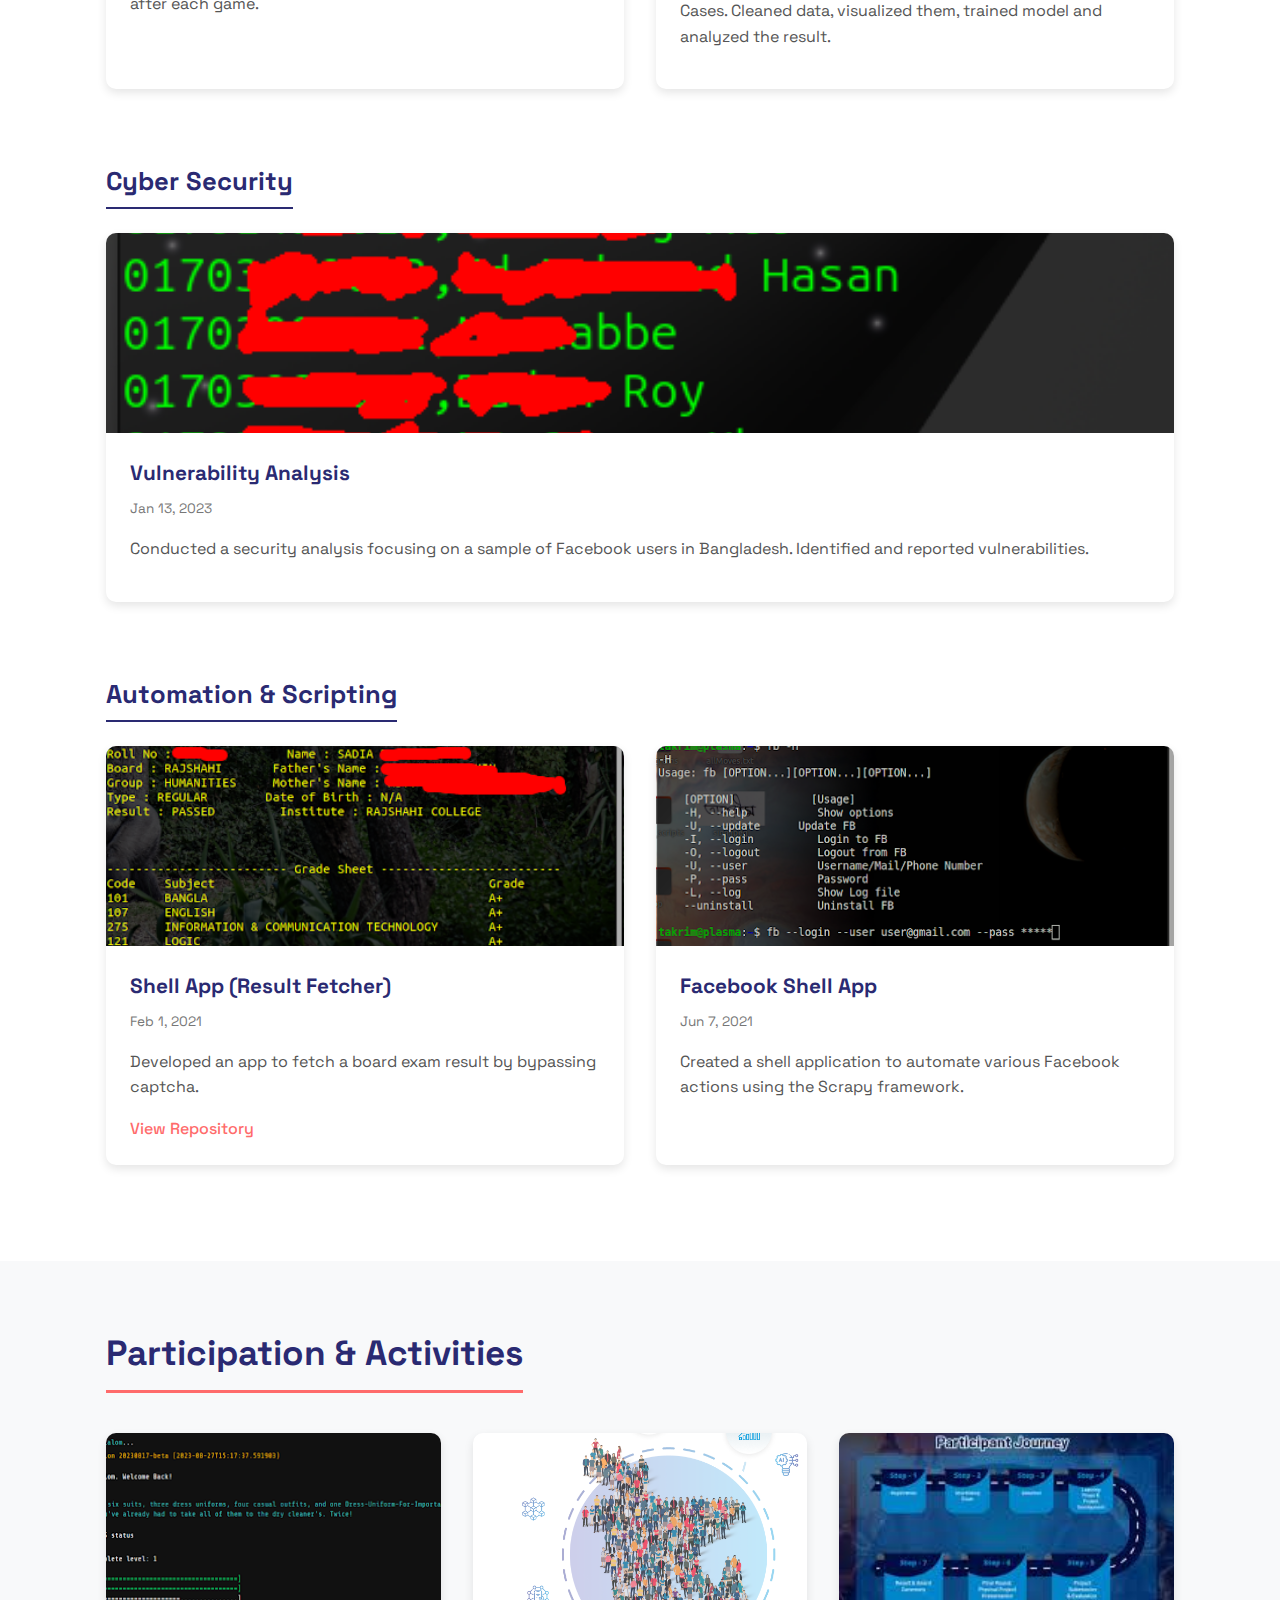
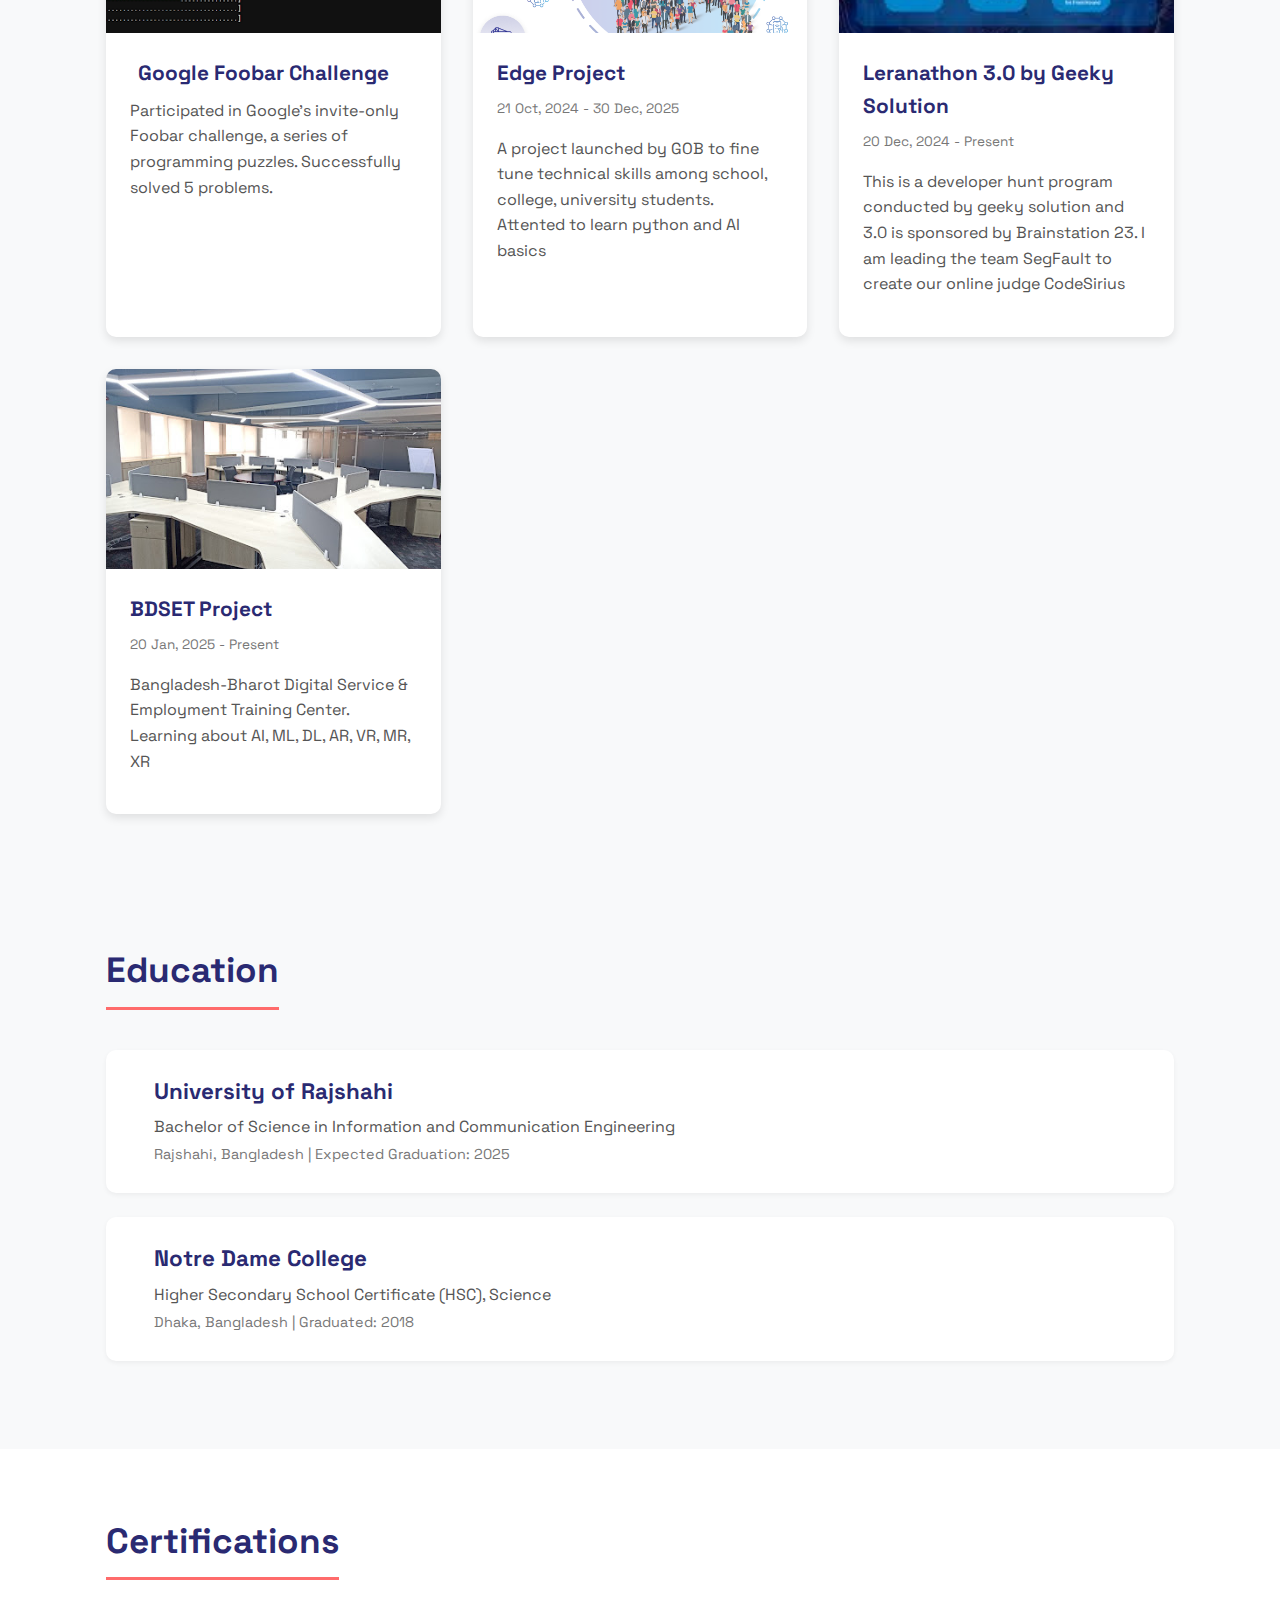
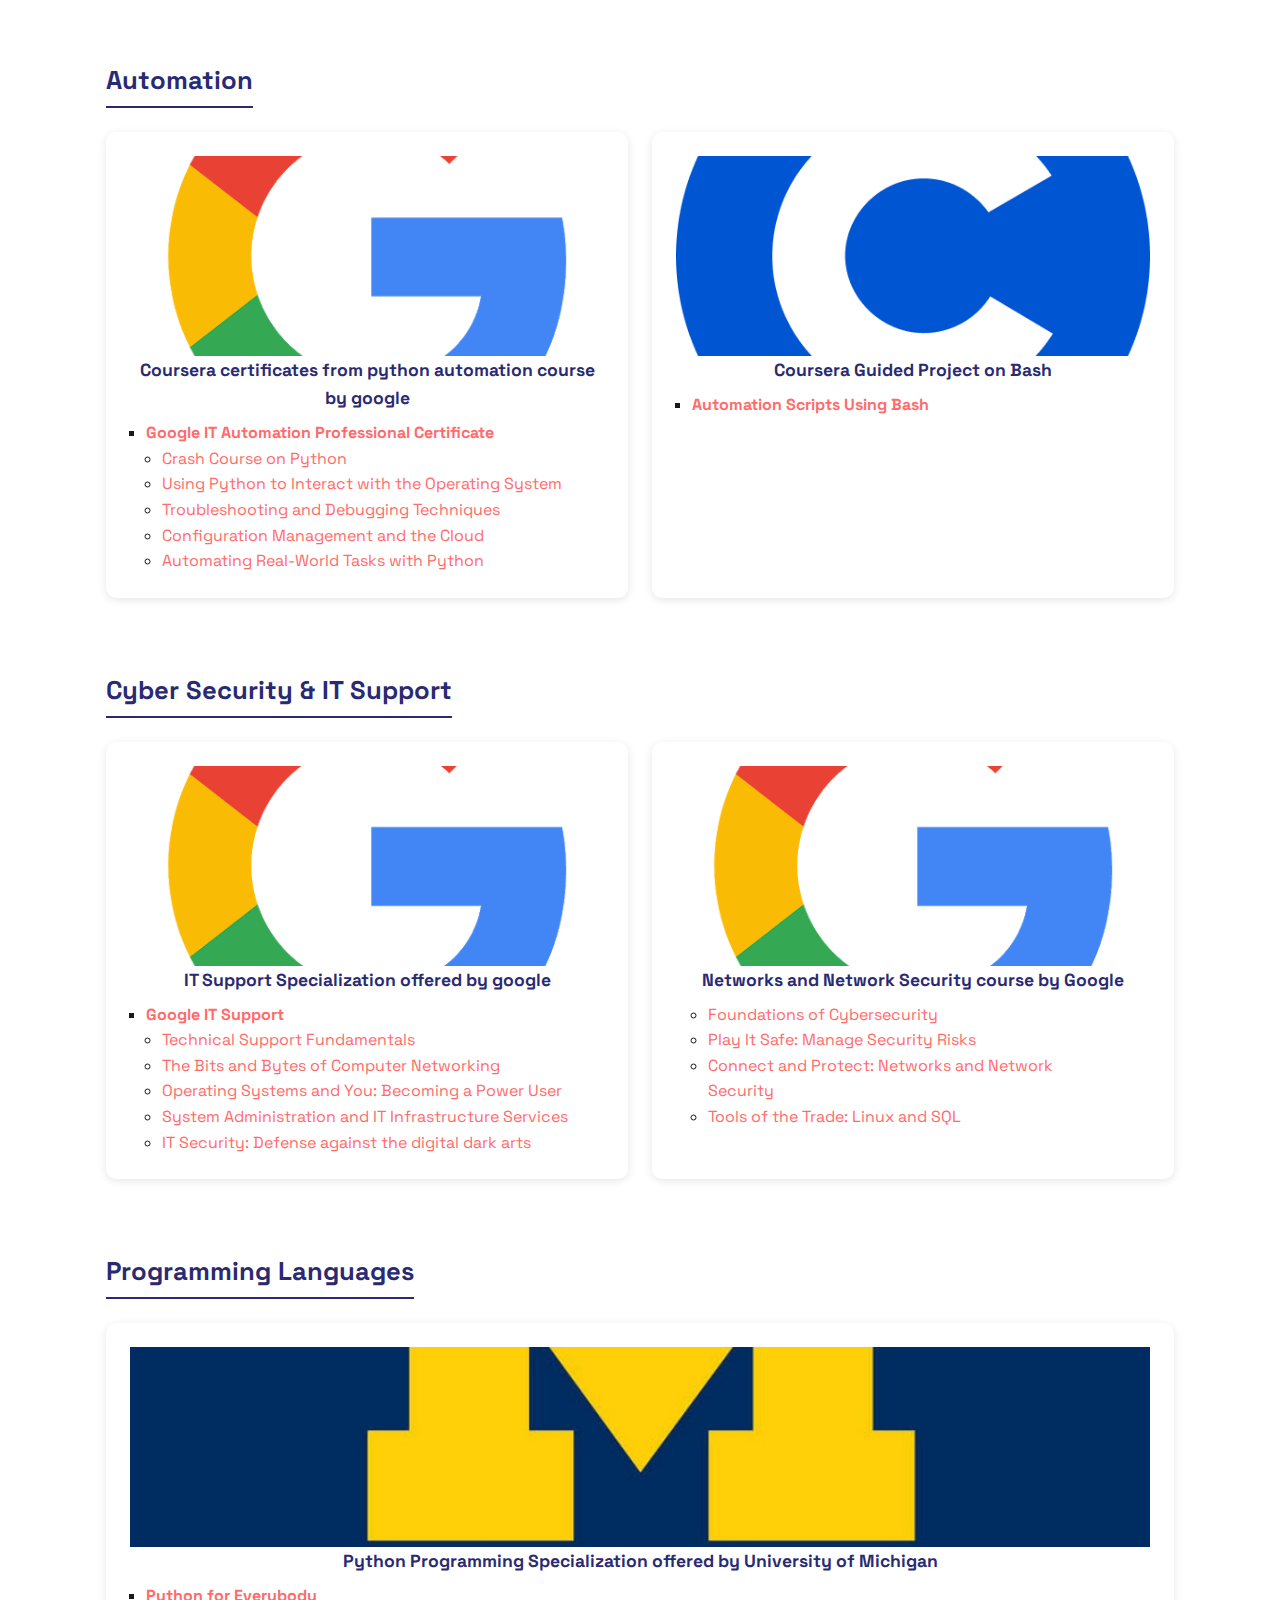
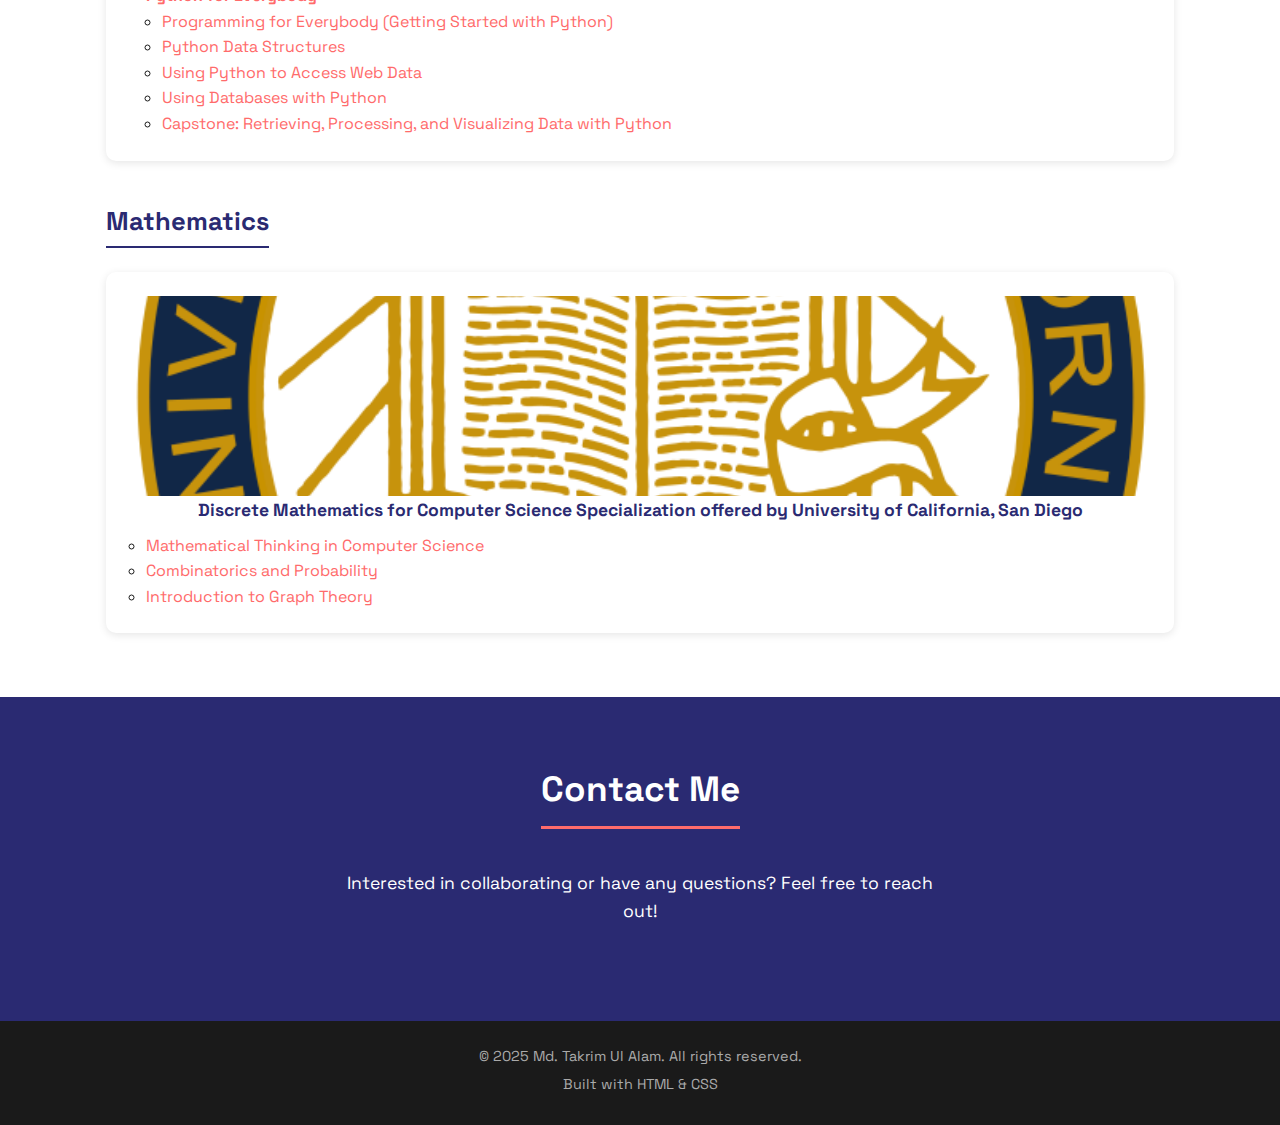
<file: old_portfolio/forcisco/portfolio.html>
<!DOCTYPE html>
<html lang="en">
<head>
    <meta charset="UTF-8">
    <meta name="viewport" content="width=device-width, initial-scale=1.0">
    <title>Md. Takrim Ul Alam - Portfolio</title>
    <link rel="stylesheet" href="https://cdnjs.cloudflare.com/ajax/libs/font-awesome/6.5.2/css/all.min.css" integrity="sha512-SnH5WK+bZxgPHs44uWIX+LLJAJ9/2PkPKZ5QiAj6Ta86w+fsb2TkcmfRyVX3pBnMFcV7oQPJkl9QevSCWr3W6A==" crossorigin="anonymous" referrerpolicy="no-referrer" />
    <link rel="preconnect" href="https://fonts.googleapis.com">
    <link rel="preconnect" href="https://fonts.gstatic.com" crossorigin>
    <link href="https://fonts.googleapis.com/css2?family=Space+Grotesk:wght@300..700&display=swap" rel="stylesheet">
    <style>
        /* Base Styles */
        :root {
            --primary: #2a2a72; /* Deep Blue */
            --accent: #FF6B6B;  /* Coral Red */
            --dark: #1a1a1a;   /* Very Dark Gray */
            --light: #ffffff;  /* White */
            --bg-light: #f8f9fa; /* Light Gray Background */
        }

        * {
            margin: 0;
            padding: 0;
            box-sizing: border-box;
            font-family: 'Space Grotesk', sans-serif;
        }

        html {
            scroll-behavior: smooth; /* Smooth scrolling */
        }

        body {
            line-height: 1.6;
            color: var(--dark);
            background-color: var(--bg-light); /* Use light gray for body background */
        }

        h1, h2, h3, h4 { /* Added h4 */
            color: var(--primary); /* Use primary color for headers */
            margin-bottom: 1rem;
        }

        h2 {
             text-align: center;
             font-size: 2.2rem;
             padding-bottom: 0.5rem;
             border-bottom: 3px solid var(--accent); /* Accent color border */
             display: inline-block; /* Allows border to fit content */
             margin-bottom: 2.5rem; /* More space below heading */
        }
        /* Center the H2 headings */
        section > h2 {
             display: block; /* Override inline-block for centering */
             width: fit-content; /* Adjust width to content */
             margin-left: auto;
             margin-right: auto;
        }

        /* Style for Category Subheadings (h4) */
        .category-title {
            font-size: 1.6rem;
            margin-top: 2.5rem; /* Space above category title */
            margin-bottom: 1.5rem; /* Space below category title */
            padding-bottom: 0.3rem;
            border-bottom: 2px solid var(--primary); /* Primary color border */
            color: var(--primary);
            display: inline-block;
        }
        /* Ensure category titles are not centered like h2 */
        section > .category-title {
             display: block;
             width: auto;
             margin-left: 0;
             margin-right: 0;
             text-align: left;
        }


        a {
            color: var(--accent);
            text-decoration: none;
            transition: color 0.3s ease;
        }

        a:hover {
            color: var(--primary);
        }

        section {
            padding: 4rem 2rem; /* Consistent padding for sections */
        }

        .container {
             max-width: 1100px;
             margin: 0 auto;
             padding: 0 1rem; /* Padding for smaller screens */
        }


        /* Header/Navigation */
        header {
            background: var(--light);
            box-shadow: 0 2px 5px rgba(0,0,0,0.1);
            position: sticky;
            top: 0;
            z-index: 1000;
            padding: 1rem 0;
        }

        header .container {
             display: flex;
             justify-content: space-between;
             align-items: center;
        }

        .logo {
            font-size: 1.8rem;
            font-weight: bold;
            color: var(--primary);
        }

        nav ul {
            list-style: none;
            display: flex;
        }

        nav ul li {
            margin-left: 1.5rem;
        }

        nav ul li a {
            color: var(--dark);
            font-weight: 500;
            transition: color 0.3s ease;
        }

        nav ul li a:hover {
            color: var(--accent);
        }

        /* Mobile Menu Button */
        .menu-toggle {
            display: none; /* Hidden by default */
            background: none;
            border: none;
            font-size: 1.5rem;
            color: var(--primary);
            cursor: pointer;
        }


        /* Hero Section */
        #hero {
            background: var(--primary);
            color: var(--light);
            text-align: center;
            display: flex;
            flex-direction: column;
            align-items: center;
            justify-content: center;
            min-height: 70vh; /* Make hero section taller */
        }

        #hero h1 {
            font-size: 3rem; /* Larger heading */
            margin-bottom: 0.5rem;
            color: var(--light); /* White heading */
        }
         #hero p {
            font-size: 1.2rem;
            margin-bottom: 1.5rem;
            max-width: 600px; /* Limit width of subtitle */
        }

        .hero-image img {
            width: 150px; /* Adjust size */
            height: 150px;
            border-radius: 50%;
            border: 5px solid var(--light); /* White border */
            margin-bottom: 1.5rem;
            object-fit: cover;
            box-shadow: 0 4px 15px rgba(0,0,0,0.2);
        }

        .cta-button {
            display: inline-block;
            background: var(--accent);
            color: var(--light);
            padding: 0.8rem 1.8rem;
            border-radius: 30px;
            font-weight: bold;
            transition: background-color 0.3s ease, transform 0.3s ease;
        }

        .cta-button:hover {
            background: #ff4f4f; /* Slightly darker accent */
            transform: translateY(-3px);
            color: var(--light);
        }


        /* About Section */
        #about {
            background: var(--light); /* White background for contrast */
        }
        #about .container {
             max-width: 800px; /* Limit width for readability */
        }
         #about p {
            font-size: 1.1rem;
            color: #555; /* Slightly lighter text color */
            margin-bottom: 1rem;
            text-align: center; /* Center align text */
        }


        /* Skills Section */
        #skills {
            background: var(--bg-light); /* Light gray background */
        }

        .skills-grid {
            display: grid;
            grid-template-columns: repeat(auto-fit, minmax(280px, 1fr)); /* Responsive grid */
            gap: 2rem;
        }

        .skill-category {
            background: var(--light);
            padding: 1.5rem;
            border-radius: 10px;
            box-shadow: 0 2px 5px rgba(0,0,0,0.05);
        }

        .skill-category h3 {
            font-size: 1.4rem;
            margin-bottom: 1rem;
            display: flex;
            align-items: center;
            color: var(--primary);
        }
         .skill-category h3 i {
             margin-right: 0.8rem;
             color: var(--accent); /* Icon color */
         }

        .skills-list {
            list-style: none;
            padding-left: 0;
        }
        .skills-list li {
             background-color: #e9ecef; /* Light background for skill items */
             color: var(--dark);
             padding: 0.5rem 1rem;
             margin: 0.5rem 0;
             border-radius: 20px; /* Pill shape */
             font-size: 0.95rem;
             display: inline-block; /* Allow items to wrap */
             margin-right: 0.5rem;
             border: 1px solid #ced4da; /* Subtle border */
        }


        /* Projects Section */
        #projects {
            background: var(--light); /* White background */
        }

        /* Grid specific for project cards within a category */
        .projects-category-grid {
            display: grid;
            grid-template-columns: repeat(auto-fit, minmax(300px, 1fr));
            gap: 2rem;
            margin-bottom: 2rem; /* Space below each category grid */
        }

        .project-card {
            background: var(--light);
            border-radius: 10px;
            padding: 0; /* Remove padding to allow image to fill top */
            margin: 0; /* Remove margin, gap handles spacing */
            box-shadow: 0 4px 10px rgba(0,0,0,0.1);
            overflow: hidden; /* Keep image corners rounded */
            display: flex;
            flex-direction: column;
            transition: transform 0.3s ease, box-shadow 0.3s ease;
        }
        .project-card:hover {
             transform: translateY(-5px);
             box-shadow: 0 8px 15px rgba(0,0,0,0.15);
        }


        .project-image img {
            width: 100%;
            height: 200px; /* Fixed height for images */
            object-fit: cover; /* Cover the area */
            display: block;
        }

        .project-content {
            padding: 1.5rem;
            flex-grow: 1; /* Allow content to fill space */
            display: flex;
            flex-direction: column;
        }

        .project-content h3 { /* Changed from h3 to h5 for card title */
            font-size: 1.3rem;
            margin-bottom: 0.5rem;
            color: var(--primary); /* Ensure card title color */
        }

        .project-date {
            font-size: 0.85rem;
            color: #777;
            margin-bottom: 1rem;
        }

        .project-description {
            font-size: 1rem;
            color: #555;
            flex-grow: 1; /* Push links to bottom */
            margin-bottom: 1rem;
        }

        .project-links a {
            margin-right: 1rem;
            font-weight: 500;
             display: inline-block; /* Ensure links are block level */
             margin-top: auto; /* Push links to the bottom */
        }
         .project-links a i {
             margin-right: 0.3rem;
         }

        /* Participation/Activities Section */
        #participation {
             background: var(--bg-light); /* Light background */
        }
        /* Using project card style for activities */
        .activities-grid {
            display: grid;
            grid-template-columns: repeat(auto-fit, minmax(300px, 1fr));
            gap: 2rem;
        }


        /* Education Section */
        #education {
             background: var(--bg-light);
        }
        .education-entry {
             background: var(--light);
             padding: 1.5rem;
             border-radius: 10px;
             margin-bottom: 1.5rem;
             box-shadow: 0 2px 5px rgba(0,0,0,0.05);
             display: flex;
             align-items: flex-start; /* Align icon with top */
             gap: 1.5rem;
        }
        .education-entry i {
             font-size: 2rem;
             color: var(--primary);
             margin-top: 0.2rem; /* Align icon slightly */
        }
        .education-details h3 {
             font-size: 1.4rem;
             margin-bottom: 0.3rem;
        }
        .education-details p {
             margin-bottom: 0.2rem;
             color: #555;
        }
         .education-details .date {
             font-size: 0.9rem;
             color: #777;
         }


        /* Certifications Section */
        #certs { /* Renamed from #certifications */
            background: var(--light); /* White background */
        }

        /* Grid specific for cert cards within a category */
        .certs-category-grid {
            display: grid;
            grid-template-columns: repeat(auto-fit, minmax(250px, 1fr));
            gap: 1.5rem;
            margin-bottom: 2rem; /* Space below each category grid */
        }

        .cert-card {
            background: var(--light);
            padding: 1.5rem;
            border-radius: 10px;
            text-align: center;
            box-shadow: 0 2px 8px rgba(0,0,0,0.1);
            transition: transform 0.3s ease, box-shadow 0.3s ease;
        }
        .cert-card:hover {
             transform: translateY(-5px);
             box-shadow: 0 6px 12px rgba(0,0,0,0.15);
        }

        .cert-card h3 { /* Changed from h3 to h5 for card title */
            font-size: 1.1rem;
            margin-bottom: 0.5rem;
            color: var(--primary); /* Ensure card title color */
        }
        .cert-card p {
             font-size: 0.9rem;
             color: #777;
        }
         /* Optional: Add icons to cert cards */
         .cert-card i {
             font-size: 2.5rem;
             color: var(--accent);
             margin-bottom: 1rem;
         }


        /* Contact Section */
        #contact {
            background: var(--primary); /* Primary background */
            color: var(--light); /* Light text */
            text-align: center;
        }
        #contact h2 {
             color: var(--light); /* Light heading */
             border-bottom-color: var(--accent); /* Accent border */
        }
        #contact p {
            font-size: 1.1rem;
            margin-bottom: 2rem;
            max-width: 600px;
            margin-left: auto;
            margin-right: auto;
        }
        .contact-links {
            display: flex;
            justify-content: center;
            gap: 1.5rem;
        }
        .contact-links a {
            color: var(--light);
            font-size: 2.5rem; /* Larger icons */
            transition: color 0.3s ease, transform 0.3s ease;
        }
        .contact-links a:hover {
            color: var(--accent);
            transform: scale(1.1); /* Slightly enlarge on hover */
        }


        /* Footer */
        footer {
            background: var(--dark);
            color: #aaa; /* Lighter gray for footer text */
            padding: 1.5rem 1rem;
            text-align: center;
            font-size: 0.9rem;
        }
        footer p {
             margin-bottom: 0.3rem;
        }


        /* Responsive Design */
        @media (max-width: 768px) {
             /* Adjust header for mobile */
             nav ul {
                 display: none; /* Hide nav links */
                 flex-direction: column;
                 position: absolute;
                 top: 60px; /* Adjust based on header height */
                 left: 0;
                 width: 100%;
                 background: var(--light);
                 box-shadow: 0 2px 5px rgba(0,0,0,0.1);
                 padding: 1rem 0;
             }
             nav ul.active {
                 display: flex; /* Show when active */
             }
              nav ul li {
                 margin: 0.5rem 0;
                 text-align: center;
             }
             .menu-toggle {
                 display: block; /* Show hamburger icon */
             }

            #hero h1 {
                font-size: 2.2rem;
            }
             #hero p {
                 font-size: 1rem;
             }
             .hero-image img {
                 width: 120px;
                 height: 120px;
             }

            section {
                padding: 3rem 1rem; /* Reduce padding on mobile */
            }

            h2 {
                font-size: 1.8rem;
                margin-bottom: 2rem;
            }
             /* Adjust category title size on mobile */
            .category-title {
                 font-size: 1.4rem;
            }

            .skills-grid, .projects-category-grid, .certs-category-grid, .activities-grid { /* Updated grids */
                grid-template-columns: 1fr; /* Stack grids on mobile */
                gap: 1.5rem;
            }

            .contact-links a {
                 font-size: 2rem; /* Smaller icons on mobile */
            }
        }

    </style>
</head>
<body>

    <header>
        <div class="container">
            <div class="logo">Md. Takrim Ul Alam</div>
            <button class="menu-toggle" id="mobile-menu" aria-label="Menu">
                <i class="fas fa-bars"></i>
            </button>
            <nav>
                <ul id="nav-links">
                    <li><a href="#about">About</a></li>
                    <li><a href="#skills">Skills</a></li>
                    <li><a href="#projects">Projects</a></li>
                    <li><a href="#participation">Participation</a></li>
                    <li><a href="#education">Education</a></li>
                    <li><a href="#certs">Certifications</a></li>
                    <li><a href="#contact">Contact</a></li>
                </ul>
            </nav>
        </div>
    </header>

    <main>

        <section id="hero">
            <div class="hero-image">
                <img src="takrim-image.png" alt="Md. Takrim Ul Alam">
            </div>
            <h1>Md. Takrim Ul Alam</h1>
            <p>Information and Communication Engineering Student | Aspiring Developer</p>
            <a href="#contact" class="cta-button">Get In Touch</a>
        </section>

        <section id="about">
            <div class="container">
                <h2>About Me</h2>
                <p>
                    I am a passionate and dedicated student pursuing a Bachelor of Science in Information and Communication Engineering at the University of Rajshahi, expecting to graduate in 2025. Based in Rajshahi, Bangladesh, I have a strong foundation in programming, web development, and an emerging interest in machine learning and cyber security.
                </p>
                <p>
                    I enjoy tackling challenging problems, developing practical solutions, and continuously learning new technologies. My goal is to leverage my skills to contribute meaningfully to innovative projects in the tech industry.
                </p>
            </div>
        </section>

        <section id="skills">
            <div class="container">
                <h2>Skills</h2>
                <div class="skills-grid">
                    <div class="skill-category">
                        <h3><i class="fas fa-code"></i>Programming Languages</h3>
                        <ul class="skills-list">
                            <li>Python</li>
                            <li>JavaScript</li>
                            <li>C</li>
                            <li>Bash</li>
                            <li>Java</li>
                        </ul>
                    </div>
                    <div class="skill-category">
                        <h3><i class="fas fa-globe"></i>Web Development</h3>
                        <ul class="skills-list">
                            <li>Django</li>
                            <li>Flask</li>
                            <li>React</li></ul>
                    </div>
                    <div class="skill-category">
                        <h3><i class="fas fa-brain"></i>Machine Learning</h3>
                        <ul class="skills-list">
                            <li>ML</li>
                            <li>DL</li>
                            <li>Computer Vision</li>
                            <li>OpenCV</li>
                            <li>YOLO</li>
                        </ul>
                    </div>
                    <div class="skill-category">
                        <h3><i class="fas fa-cogs"></i>Other Skills</h3>
                        <ul class="skills-list">
                            <li>GIT</li>
                            <li>Cyber Security</li>
                            <li>Linux OS</li>
                            <li>Networking</li>
                        </ul>
                    </div>
                </div>
            </div>
        </section>

        <section id="projects">
            <div class="container">
                <h2>Projects</h2>
                <br>
                <h4 class="category-title">Web Development</h4>
                <div class="projects-category-grid">
                    <div class="project-card">
                        <div class="project-image">
                            <img src="twifi.png" alt="TWIFI Project">
                        </div>
                        <div class="project-content">
                            <h3>TWIFI</h3>
                            <p class="project-date">Jun 26, 2023</p>
                            <p class="project-description">A web application providing a User Interface to manage WiFi access and usage within my university residence.</p>
                            <div class="project-links">
                                </div>
                        </div>
                    </div>
                    <div class="project-card">
                        <div class="project-image">
                            <img src="ruiceaa.png" alt="ICE Alumi Web Dev project">
                        </div>
                        <div class="project-content">
                            <h3>ICE Alumi Web Development Project for University of Rajshahi</h3>
                            <p class="project-date">Date</p>
                            <p class="project-description">Directed and distributed project between Frontend Leader and Backend Leader. Integrated, Deployed and also programmed backend</p>
                            <div class="project-links">
                                <a href="https://ice-alumni-webdev.vercel.app/">view</a>
                                <a href="https://iceru.pythonanywhere.com/">backend</a>
                                </div>
                        </div>
                    </div>
                </div>

                <h4 class="category-title">AI & Machine Learning</h4>
                <div class="projects-category-grid">
                    <div class="project-card">
                         <div class="project-image">
                            <img src="tictactoeai.png" alt="TicTacToe AI Project">
                        </div>
                        <div class="project-content">
                            <h3>TicTacToe with AI</h3>
                            <p class="project-date">Sep 30, 2022</p>
                            <p class="project-description">Developed a TicTacToe game featuring an AI opponent with adaptive learning capabilities. The AI improves its strategy after each game.</p>
                             <div class="project-links">
                                 </div>
                        </div>
                    </div>
                    <div class="project-card">
                        <div class="project-image">
                           <img src="dengue.png" alt="Dengue ML,DL classification">
                       </div>
                    <div class="project-content">
                        <h3>Machine Learning and Deep Learning for Dengue Classification</h3>
                        <p class="project-date">Mar 02, 2025</p>
                        <p class="project-description">Handling Imbalanced Datasets
                            with Real-World Positive Cases. Cleaned data, visualized them, trained model and analyzed the result.</p>
                         <div class="project-links">
                             </div>
                    </div>
                    </div>
                    </div>
                 <h4 class="category-title">Cyber Security</h4>
                <div class="projects-category-grid">
                     <div class="project-card">
                         <div class="project-image">
                             <img src="vulnerable.png" alt="Vulnerability Analysis Project">
                        </div>
                        <div class="project-content">
                            <h3>Vulnerability Analysis</h3>
                            <p class="project-date">Jan 13, 2023</p>
                            <p class="project-description">Conducted a security analysis focusing on a sample of Facebook users in Bangladesh. Identified and reported vulnerabilities.</p>
                             <div class="project-links">
                                </div>
                        </div>
                    </div>
                    </div>

                 <h4 class="category-title">Automation & Scripting</h4>
                <div class="projects-category-grid">
                     <div class="project-card">
                        <div class="project-image">
                            <img src="result.png" alt="Shell App - Result Fetcher">
                       </div>
                       <div class="project-content">
                           <h3>Shell App (Result Fetcher)</h3>
                           <p class="project-date">Feb 1, 2021</p>
                           <p class="project-description">Developed an app to fetch a board exam result by bypassing captcha.</p>
                            <div class="project-links">
                                <a href="https://github.com/takrim1999/hsc">View Repository</a>
                                </div>
                       </div>
                   </div>
                    <div class="project-card">
                         <div class="project-image">
                            <img src="shellfb.png" alt="Facebook Shell App Project">
                        </div>
                        <div class="project-content">
                            <h3>Facebook Shell App</h3>
                            <p class="project-date">Jun 7, 2021</p>
                            <p class="project-description">Created a shell application to automate various Facebook actions using the Scrapy framework.</p>
                             <div class="project-links">
                                 </div>
                        </div>
                    </div>
                    </div>

            </div>
        </section>

        <section id="participation">
            <div class="container">
                <h2>Participation & Activities</h2>
                <div class="activities-grid"> <div class="project-card"> <div class="project-image">
                            <img src="foobar1.png" alt="Google Foobar">
                        </div>
                        <div class="project-content">
                            <h3><i class="fab fa-google" style="color: var(--primary); margin-right: 0.5rem;"></i>Google Foobar Challenge</h3>
                            <!-- <p class="project-date">Date of Event</p> -->
                            <p class="project-description">Participated in Google's invite-only Foobar challenge, a series of programming puzzles. Successfully solved 5 problems.</p>
                             <div class="project-links">
                                </div>
                        </div>
                    </div>
                    <div class="project-card">
                        <div class="project-image">
                            <img src="edge.png" alt="Edge Project">
                        </div>
                        <div class="project-content">
                            <h3><a href="https://edge.gov.bd/" style="color: #2a2a72;">Edge Project</a></h3>
                            <p class="project-date">21 Oct, 2024 - 30 Dec, 2025</p>
                            <p class="project-description">A project launched by GOB to fine tune technical skills among school, college, university students. Attented to learn python and AI basics</p>
                             <div class="project-links">
                                </div>
                        </div>
                    </div>
                     <div class="project-card">
                        <div class="project-image">
                            <img src="learnathon.jpeg" alt="Learnathon 3.0">
                        </div>
                        <div class="project-content">
                            <h3><a href="https://learnathon.geeky.solutions/" style="color: #2a2a72;">Leranathon 3.0 by Geeky Solution</a></h3>
                            <p class="project-date">20 Dec, 2024 - Present</p>
                            <p class="project-description">This is a developer hunt program conducted by geeky solution and 3.0 is sponsored by Brainstation 23. I am leading the team SegFault to create our online judge CodeSirius</p>
                             <div class="project-links">
                                </div>
                        </div>
                    </div>
                     <div class="project-card">
                        <div class="project-image">
                            <img src="bdset.jpg" alt="BDSET">
                        </div>
                        <div class="project-content">
                            <h3><a href="https://bhtpa.gov.bd/site/page/db916efe-105a-4301-acba-2dcfd02fac15/BDSET-Project" style="color: #2a2a72;">BDSET Project</a></h3>
                            <p class="project-date">20 Jan, 2025 - Present</p>
                            <p class="project-description">Bangladesh-Bharot Digital Service & Employment Training Center. Learning about AI, ML, DL, AR, VR, MR, XR</p>
                             <div class="project-links">
                                </div>
                        </div>
                    </div>
                </div>
            </div>
        </section>

        <section id="education">
             <div class="container">
                 <h2>Education</h2>
                 <div class="education-entry">
                     <i class="fas fa-university"></i>
                     <div class="education-details">
                         <h3>University of Rajshahi</h3>
                         <p>Bachelor of Science in Information and Communication Engineering</p>
                         <p class="date">Rajshahi, Bangladesh | Expected Graduation: 2025</p>
                     </div>
                 </div>
                 <div class="education-entry">
                     <i class="fas fa-school"></i>
                     <div class="education-details">
                         <h3>Notre Dame College</h3>
                         <p>Higher Secondary School Certificate (HSC), Science</p>
                         <p class="date">Dhaka, Bangladesh | Graduated: 2018</p>
                     </div>
                 </div>
             </div>
        </section>

        <section id="certs"> <div class="container">
                <h2>Certifications</h2>
                <br>
                <h4 class="category-title">Automation</h4>
                 <div class="certs-category-grid">
                     <div class="cert-card">
                        <!-- <i class="fas fa-robot"></i> -->
                        <div class="project-image">
                            <img src="google.png" alt="BDSET">
                        </div>
                        <h3>Coursera certificates from python automation course by google</h3>
                        <ul class="container">
                            <li style="list-style:square; text-align: left; font-weight: bolder;"><a target="_blank" href="https://coursera.org/verify/professional-cert/FEDM8NNZLSQ2">Google IT Automation Professional Certificate</a></li>
                            <div class="container">
                            <li style="text-align: left; list-style:circle"><a target="_blank" href="https://coursera.org/verify/DRMJTB2QF4TA">Crash Course on Python</a></li>
                            <li style="text-align: left; list-style:circle"><a target="_blank" href="https://coursera.org/verify/7TV2MKMZVL5D">Using Python to Interact with the Operating System</a></li>
                            <li style="text-align: left; list-style:circle"><a target="_blank" href="https://coursera.org/verify/BL8WT6KEHKEU">Troubleshooting and Debugging Techniques</a></li>
                            <li style="text-align: left; list-style:circle"><a target="_blank" href="https://oursera.org/verify/DEHKLYCBJH2N">Conﬁguration Management and the Cloud</a></li>
                            <li style="text-align: left; list-style:circle"><a target="_blank" href="https://coursera.org/verify/EECV2X68WG2V">Automating Real-World Tasks with Python</a></li>
                            </div>
                        </ul>
                    </div>
                     <div class="cert-card">
                        <div class="project-image">
                            <img src="coursera.png" alt="BDSET">
                        </div>
                        <h3>Coursera Guided Project on Bash</h3>
                        <ul class="container">
                            <li style="list-style:square; text-align: left; font-weight: bolder;"><a target="_blank" href="https://coursera.org/verify/TT2G68YKPSX7">Automation Scripts Using Bash</a></li>
                        </ul>
                    </div>
                    </div>

                 <h4 class="category-title">Cyber Security & IT Support</h4>
                 <div class="certs-category-grid">

                    <div class="cert-card">
                        <div class="project-image">
                            <img src="google.png" alt="BDSET">
                        </div>
                        <h3>IT Support Specialization offered by google</h3>
                        <ul class="container">
                            <li style="list-style:square; text-align: left; font-weight: bolder;"><a target="_blank" href="https://coursera.org/verify/professional-cert/MNZ8SWKYC8TS">Google IT Support</a></li>
                            <div class="container">
                            <li style="text-align: left; list-style:circle"><a target="_blank" href="https://coursera.org/verify/ZPLPB5ZESYC4">Technical Support Fundamentals</a></li>
                            <li style="text-align: left; list-style:circle"><a target="_blank" href="https://coursera.org/verify/UN9YU92F2AKX">The Bits and Bytes of Computer Networking</a></li>
                            <li style="text-align: left; list-style:circle"><a target="_blank" href="https://coursera.org/verify/9RMZXGJDJ467">Operating Systems and You: Becoming a Power User</a></li>
                            <li style="text-align: left; list-style:circle"><a target="_blank" href="https://coursera.org/verify/V8N24MUZGW4H">System Administration and IT Infrastructure Services</a></li>
                            <li style="text-align: left; list-style:circle"><a target="_blank" href="https://coursera.org/verify/M55CYLYNNVF9">IT Security: Defense against the digital dark arts</a></li>
                            </div>
                        </ul>
                    </div>
                    <div class="cert-card">
                        <div class="project-image">
                            <img src="google.png" alt="BDSET">
                        </div>
                        <h3>Networks and Network Security course by Google</h3>
                        <ul class="container">
                            <div class="container">
                            <li style="text-align: left; list-style:circle"><a target="_blank" href="https://coursera.org/verify/XMYNVBFTVPRP">Foundations of Cybersecurity</a></li>
                            <li style="text-align: left; list-style:circle"><a target="_blank" href="https://coursera.org/verify/MVUY2TDQ7ND9">Play It Safe: Manage Security Risks</a></li>
                            <li style="text-align: left; list-style:circle"><a target="_blank" href="http://coursera.org/verify/PK7T9J99354W">Connect and Protect: Networks and Network Security</a></li>
                            <li style="text-align: left; list-style:circle"><a target="_blank" href="http://coursera.org/verify/KQEMM5E8XSSB">Tools of the Trade: Linux and SQL</a></li>
                            </div>
                        </ul>
                    </div>
                    </div>

                 <h4 class="category-title">Programming Languages</h4>
                 <div class="cert-card">
                    <div class="project-image">
                        <img src="michigan.jpg" alt="BDSET">
                    </div>
                    <h3>Python Programming Specialization offered by University of Michigan</h3>
                    <ul class="container">
                        <li style="list-style:square; text-align: left; font-weight: bolder;"><a target="_blank" href="https://coursera.org/verify/specialization/KNEZVNSFSDWJ">Python for Everybody</a></li>
                        <div class="container">
                        <li style="text-align: left; list-style:circle"><a target="_blank" href="https://coursera.org/verify/LJJT3GYY9J7H">Programming for Everybody (Getting Started with Python)</a></li>
                        <li style="text-align: left; list-style:circle"><a target="_blank" href="https://coursera.org/verify/3W84KSCZ6C8E">Python Data Structures</a></li>
                        <li style="text-align: left; list-style:circle"><a target="_blank" href="https://coursera.org/verify/3Z5FNB9MKKDH">Using Python to Access Web Data</a></li>
                        <li style="text-align: left; list-style:circle"><a target="_blank" href="https://coursera.org/verify/7U4Q3NJXWBNY">Using Databases with Python</a></li>
                        <li style="text-align: left; list-style:circle"><a target="_blank" href="https://coursera.org/verify/WVFPXWJHJSUL">Capstone: Retrieving, Processing, and Visualizing Data with Python</a></li>
                        </div>
                    </ul>
                </div>

                <h4 class="category-title">Mathematics</h4>
                 <div class="cert-card">
                    <div class="project-image">
                        <img src="sandiego.png" alt="BDSET">
                    </div>
                    <h3>Discrete Mathematics for Computer Science Specialization offered by University of California, San Diego</h3>
                    <ul class="container">
                        <li style="text-align: left; list-style:circle"><a target="_blank" href="https://coursera.org/verify/W24KQ74M3NN7">Mathematical Thinking in Computer Science</a></li>
                        <li style="text-align: left; list-style:circle"><a target="_blank" href="https://coursera.org/verify/MLFG959H8N2B">Combinatorics and Probability</a></li>
                        <li style="text-align: left; list-style:circle"><a target="_blank" href="https://coursera.org/verify/KMYBBW6XSJD6">Introduction to Graph Theory</a></li>
                    </ul>
                </div>

                 <!-- <h4 class="category-title">Web Development</h4>
                 <div class="certs-category-grid">
                     <div class="cert-card">
                        <i class="fas fa-certificate"></i>
                        <h3>Web Dev Certificate</h3>
                        <p>Add details here</p>
                    </div>
                    </div>

                 <h4 class="category-title">AI & Machine Learning</h4>
                 <div class="certs-category-grid">
                     <div class="cert-card">
                        <i class="fas fa-brain"></i>
                        <h3>AI Certificate</h3>
                        <p>Add details here</p>
                    </div>
                    </div> -->

            </div>
        </section>

        <section id="contact">
            <div class="container">
                <h2>Contact Me</h2>
                <p>
                    Interested in collaborating or have any questions? Feel free to reach out!
                </p>
                <div class="contact-links">
                    <a href="mailto:takrimulalom@gmail.com" aria-label="Email">
                        <i class="fas fa-envelope"></i>
                    </a>
                    <a href="https://github.com/takrim1999" target="_blank" rel="noopener noreferrer" aria-label="GitHub">
                        <i class="fab fa-github"></i>
                    </a>
                    <a href="https://linkedin.com/in/takrim1999" target="_blank" rel="noopener noreferrer" aria-label="LinkedIn">
                        <i class="fab fa-linkedin"></i>
                    </a>
                     </div>
            </div>
        </section>

    </main>

    <footer>
        <div class="container">
            <p>&copy; 2025 Md. Takrim Ul Alam. All rights reserved.</p>
            <p>Built with HTML & CSS</p>
        </div>
    </footer>

    <script>
        const menuButton = document.getElementById('mobile-menu');
        const navLinks = document.getElementById('nav-links');

        if (menuButton && navLinks) {
            menuButton.addEventListener('click', () => {
                navLinks.classList.toggle('active'); // Toggles the .active class to show/hide
            });
        }
    </script>

</body>
</html>
</file>
<file: guess.css>
h1 {
    font-size: 50px;
    font-weight: bolder;
}

input.short {
    width: 250px;
}

.card {
    background-color: aliceblue;
    vertical-align: bottom;
}

.alert {
    font-size: 80px;
}
</file>
<file: birthday/styles.css>
canvas {
    border: 1px solid #000;
}
</file>
